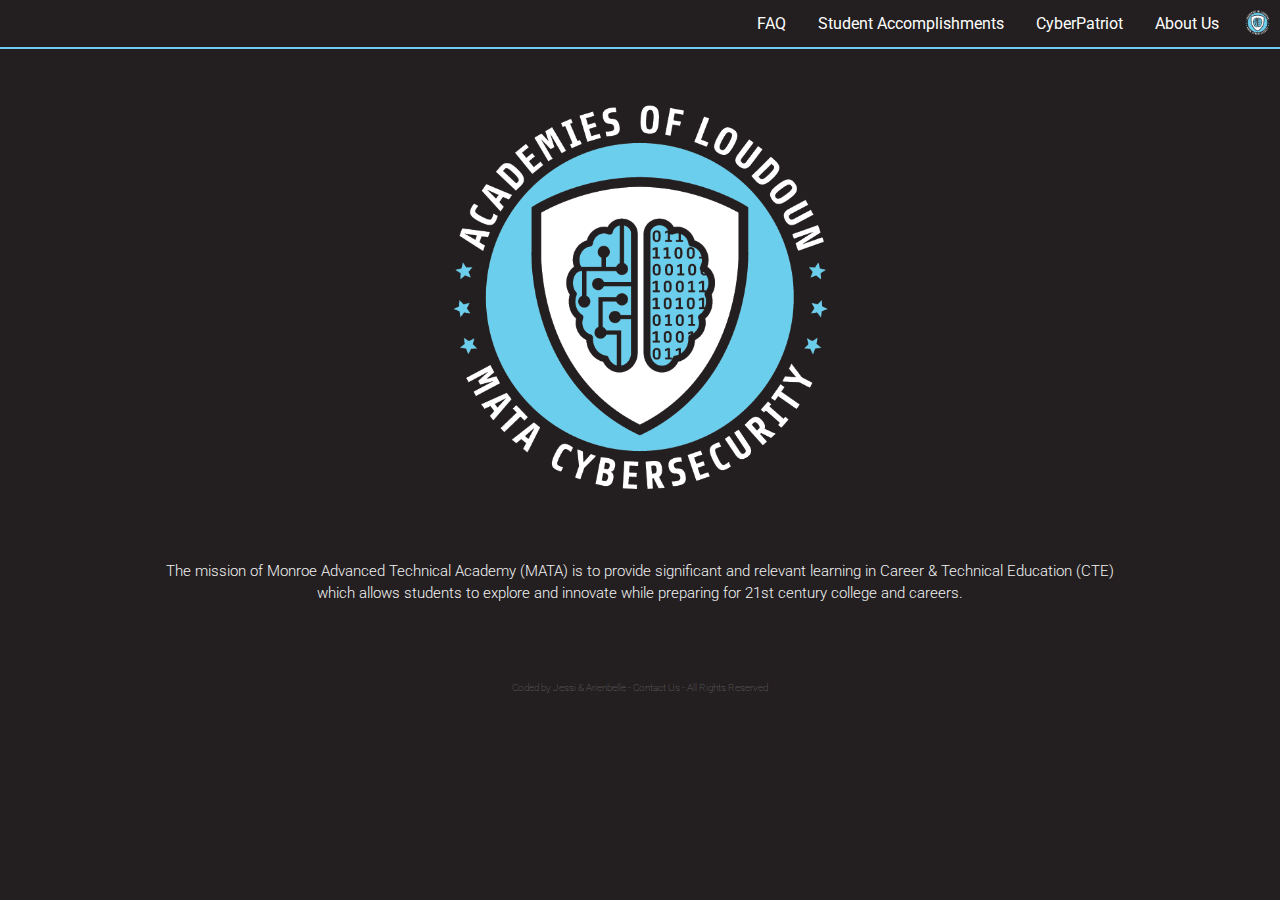
<file: index.html>
<!DOCTYPE html>
<html lang="en">

<head>

    <title>Cybersecurity Class Website</title>

    <meta charset="utf-8">
    <meta name="viewport" content="width=device-width, initial-scale=1">

    <!-- css for the rest of the page-->
    <link rel="stylesheet" type="text/css" href="stylesheets/overallstylesheet.css">
    <link rel="stylesheet" type="text/css" href="stylesheets/homestylesheet.css">
        <!-- FAVICON -->
    <link rel="shortcut icon" href="icon.ico" type="image/x-icon">

    <!-- this makes every link open to another page -->
    <base target="_blank">
</head>

<body background-color="#231F20">

    <!-- navigation bar -->
    <div class="nav">
        <ul>
            <li><a target="_self" class="active" href="index.html" style="padding: 10px 10px 8px 10px"><img id="logo" src="Icon.png"> </a></li>
            <li><a target="_self" class="active" href="aboutUs.html">About Us</a></li>
            <li><a target="_self" class="active" href="cyberPatriot.html">CyberPatriot</a></li>
            <li><a target="_self" class="active" href="acomplishments.html">Student Accomplishments</a></li>
            <li><a target="_self" class="active" href="faq.html">FAQ</a></li>
        </ul>
    </div>
    <div class="topLine">....</div>
    <!--text and pic in the middle-->
    <img src="MATACyberLogo.png" alt="MATA Cybersecurity Class Logo" class="center">
    <div class="text">
        <p>The mission of Monroe Advanced Technical Academy (MATA) is to provide significant and relevant learning in Career &amp; Technical Education (CTE)<br> which allows students to explore and innovate while preparing for 21st century college and careers.</p>
    </div>

    <!-- footer -->
    <footer id="footer">
        <p id="footer">Coded by Jessi &amp; Arienbelle - <a target="_self" href="mailto:jeremy.staples@lcps.org">Contact Us</a> - All Rights Reserved</p>
    </footer>

</body>

</html>
</file>
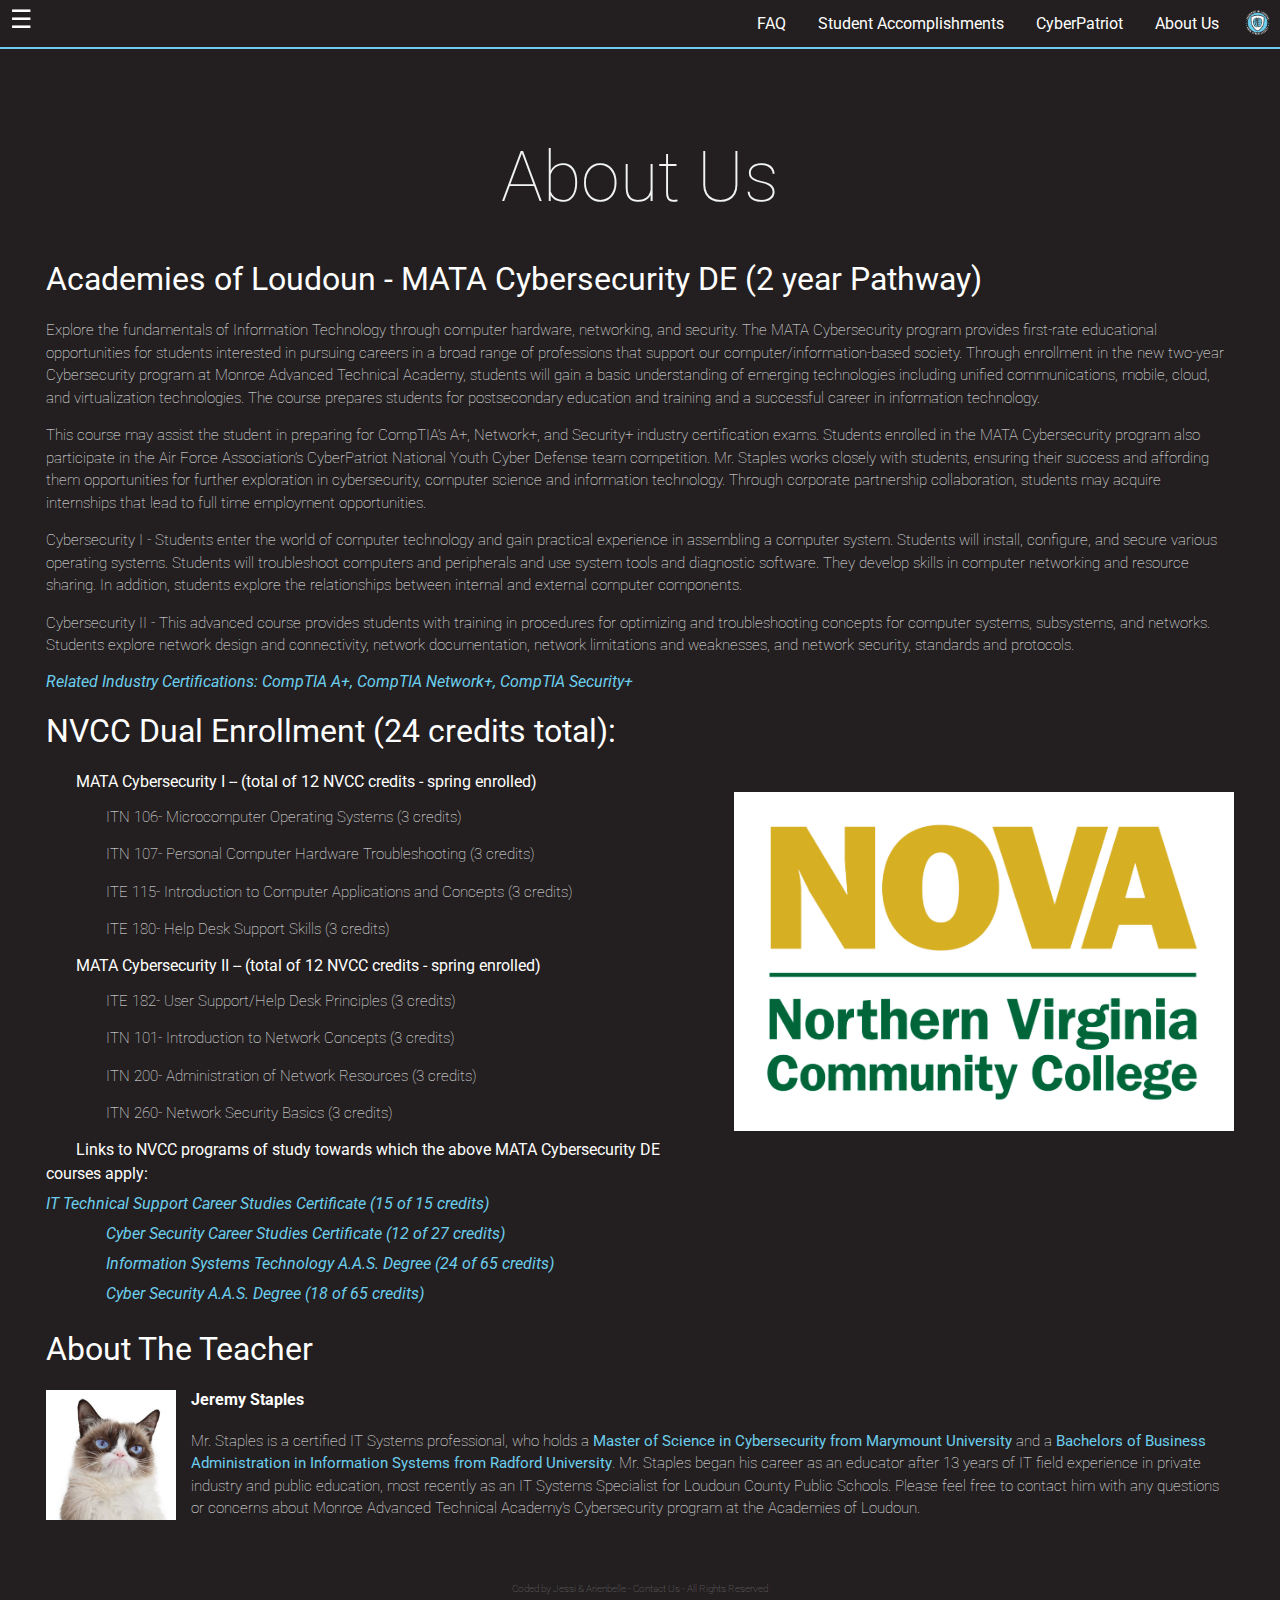
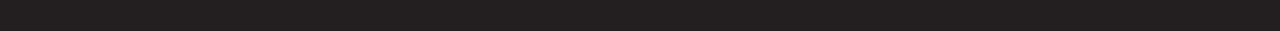
<file: aboutUs.html>
<!DOCTYPE html>
<html lang="en">

<head>

    <title>Cybersecurity Class Website</title>

    <meta charset="utf-8">
    <meta name="viewport" content="width=device-width, initial-scale=1">

    <!-- css for the rest of the page-->
    <link rel="stylesheet" type="text/css" href="stylesheets/overallstylesheet.css">
    <link rel="stylesheet" type="text/css" href="stylesheets/aboutUsstylesheet.css">
    <link rel="stylesheet" type="text/css" href="stylesheets/sidebar.css">

        <!-- FAVICON -->
    <link rel="shortcut icon" href="icon.ico" type="image/x-icon">

    <!-- this makes every link open to another page -->
    <base target="_blank">

</head>

<body background-color="#231F20">


    <!-- navigation bar -->
    <div class="nav">
        <ul>
            <li><a target="_self" class="active" href="index.html" style="padding: 10px 10px 8px 10px"><img id="logo" src="Icon.png"> </a></li>
            <li><a target="_self" class="active" href="aboutUs.html">About Us</a></li>
            <li><a target="_self" class="active" href="cyberPatriot.html">CyberPatriot</a></li>
            <li><a target="_self" class="active" href="acomplishments.html">Student Accomplishments</a></li>
            <li><a target="_self" class="active" href="faq.html">FAQ</a></li>
        </ul>
    </div>

    <!-- side bar -->
    <div id="mySidebar" class="sidebar">
        <a target="_self" href="#acl">Academies</a>
        <a target="_self" href="#nova">NOVA Credits</a>
        <a target="_self" href="#teacher">Teacher</a>

    </div>

    <div class="topLine">....</div>
    <button class="openbtn" id="button">☰</button>
    <div class="container1" id="main">


        <!-- page content -->


        <p id="title"> About Us </p>
        <h1 id="acl">Academies of Loudoun - MATA Cybersecurity DE (2 year Pathway)</h1>
        <p>
            Explore the fundamentals of Information Technology through computer hardware, networking, and security. The MATA Cybersecurity program provides first-rate educational opportunities for students interested in pursuing careers in a broad range of professions that support our computer/information-based society. Through enrollment in the new two-year Cybersecurity program at Monroe Advanced Technical Academy, students will gain a basic understanding of emerging technologies including unified communications, mobile, cloud, and virtualization technologies. The course prepares students for postsecondary education and training and a successful career in information technology.
        </p>

        <p>
            This course may assist the student in preparing for CompTIA’s A+, Network+, and Security+ industry certification exams. Students enrolled in the MATA Cybersecurity program also participate in the Air Force Association’s CyberPatriot National Youth Cyber Defense team competition. Mr. Staples works closely with students, ensuring their success and affording them opportunities for further exploration in cybersecurity, computer science and information technology. Through corporate partnership collaboration, students may acquire internships that lead to full time employment opportunities.
        </p>

        <p>
            Cybersecurity I - Students enter the world of computer technology and gain practical experience in assembling a computer system. Students will install, configure, and secure various operating systems. Students will troubleshoot computers and peripherals and use system tools and diagnostic software. They develop skills in computer networking and resource sharing. In addition, students explore the relationships between internal and external computer components.
        </p>

        <p>
            Cybersecurity II - This advanced course provides students with training in procedures for optimizing and troubleshooting concepts for computer systems, subsystems, and networks. Students explore network design and connectivity, network documentation, network limitations and weaknesses, and network security, standards and protocols.
        </p>

        <em>
            <span style="color: #6CCEED;">
                Related Industry Certifications:
            </span>
            <span>
                <a href="https://certification.comptia.org/certifications/a">
                    CompTIA A+,
                </a>
            </span>
            <span>
                <a href="https://certification.comptia.org/certifications/network">
                    CompTIA Network+,
                </a>
            </span>
            <span>
                <a href="https://certification.comptia.org/certifications/security">
                    CompTIA Security+
                </a>
            </span>
        </em>

        <h1 id="nova"> NVCC Dual Enrollment (24 credits total): </h1>
        <p><img style="float: right; padding: 20px 0 20px 20px;" src="NovaGreen.png" width="500px"></p>

        <span class="courses"> MATA Cybersecurity I -- (total of 12 NVCC credits - spring enrolled)</span>
        <p class="credits"> ITN 106- Microcomputer Operating Systems (3 credits)</p>
        <p class="credits"> ITN 107- Personal Computer Hardware Troubleshooting (3 credits)</p>
        <p class="credits"> ITE 115- Introduction to Computer Applications and Concepts (3 credits)</p>
        <p class="credits"> ITE 180- Help Desk Support Skills (3 credits)</p>

        <span class="courses">MATA Cybersecurity II -- (total of 12 NVCC credits - spring enrolled)
        </span>
        <p class="credits"> ITE 182- User Support/Help Desk Principles (3 credits)</p>
        <p class="credits"> ITN 101- Introduction to Network Concepts (3 credits)</p>
        <p class="credits"> ITN 200- Administration of Network Resources (3 credits)</p>
        <p class="credits"> ITN 260- Network Security Basics (3 credits)</p>

        <span class="courses"> Links to NVCC programs of study towards which the above MATA Cybersecurity DE courses apply:
        </span>

        <em>
            <span class="creditLinks">
                <a href="https://www.nvcc.edu/catalog/cat2018/academics/programs/advisingsheet.aspx?prog_id=2900&subprog_id=3">
                    <br>
                    IT Technical Support Career Studies Certificate (15 of 15 credits)<br>
                </a>
            </span>
            <span class="creditLinks">
                <a href="https://www.nvcc.edu/catalog/cat2018/academics/programs/programdetail.aspx?prog_id=1410&subprog_id=1&level=2">
                    Cyber Security Career Studies Certificate (12 of 27 credits)
                    <br>
                </a>
            </span>
            <span class="creditLinks">
                <a href="https://www.nvcc.edu/catalog/cat2018/academics/programs/programdetail.aspx?prog_id=2900&subprog_id=0&level=1">
                    Information Systems Technology A.A.S. Degree (24 of 65 credits)
                    <br>

                </a>
            </span>
            <span class="creditLinks">
                <a href="https://www.nvcc.edu/catalog/cat2018/academics/programs/programdetail.aspx?prog_id=1410&subprog_id=0&level=1.">
                    Cyber Security A.A.S. Degree (18 of 65 credits)
                    <br>
                </a>
            </span>
        </em>

        <h1 id="teacher"> About The Teacher</h1>
        <p><img style="padding: 0 15px 0 0; float: left;" src="grumpyCat.jpg" width="130px"></p>
        <h4> Jeremy Staples </h4>
        <p>
            Mr. Staples is a certified IT Systems professional, who holds a <span><a href="https://www.marymount.edu/Academics/School-of-Business-Administration/Graduate-Programs/Cybersecurity-(M-S-)">Master of Science in Cybersecurity from Marymount University</a></span> and a <span><a href="https://www.radford.edu/content/csat/home/itec/programs/information-science/information-systems.html">Bachelors of Business Administration in Information Systems from Radford University</a></span>. Mr. Staples began his career as an educator after 13 years of IT field experience in private industry and public education, most recently as an IT Systems Specialist for Loudoun County Public Schools. Please feel free to contact him with any questions or concerns about Monroe Advanced Technical Academy's Cybersecurity program at the Academies of Loudoun.
        </p>
    </div>

    <!-- footer -->
    <footer id="footer">
        <p id="footer">Coded by Jessi &amp; Arienbelle - <a target="_self" href="mailto:jeremy.staples@lcps.org">Contact Us</a> - All Rights Reserved</p>
    </footer>


    <script>
        document.getElementById("button").addEventListener("click", open_close);
        var menuState = 0 // close
        function open_close() {
            if (menuState === 0) {
                openNav();
            } else {
                closeNav();
            }
            console.log(menuState);
        }

        function openNav() {
            menuState = 1;
            document.getElementById("mySidebar").style.width = "250px";
            document.getElementById("main").style.marginLeft = "280px";
            document.getElementById("button").style.marginLeft = "250px";
            document.getElementById("button").innerHTML = "×";
        }

        function closeNav() {
            menuState = 0;
            document.getElementById("mySidebar").style.width = "0";
            document.getElementById("main").style.marginLeft = "30px";
            document.getElementById("button").style.marginLeft = "0";
            document.getElementById("button").innerHTML = "☰";
        }
    </script>
</body>

</html>
</file>
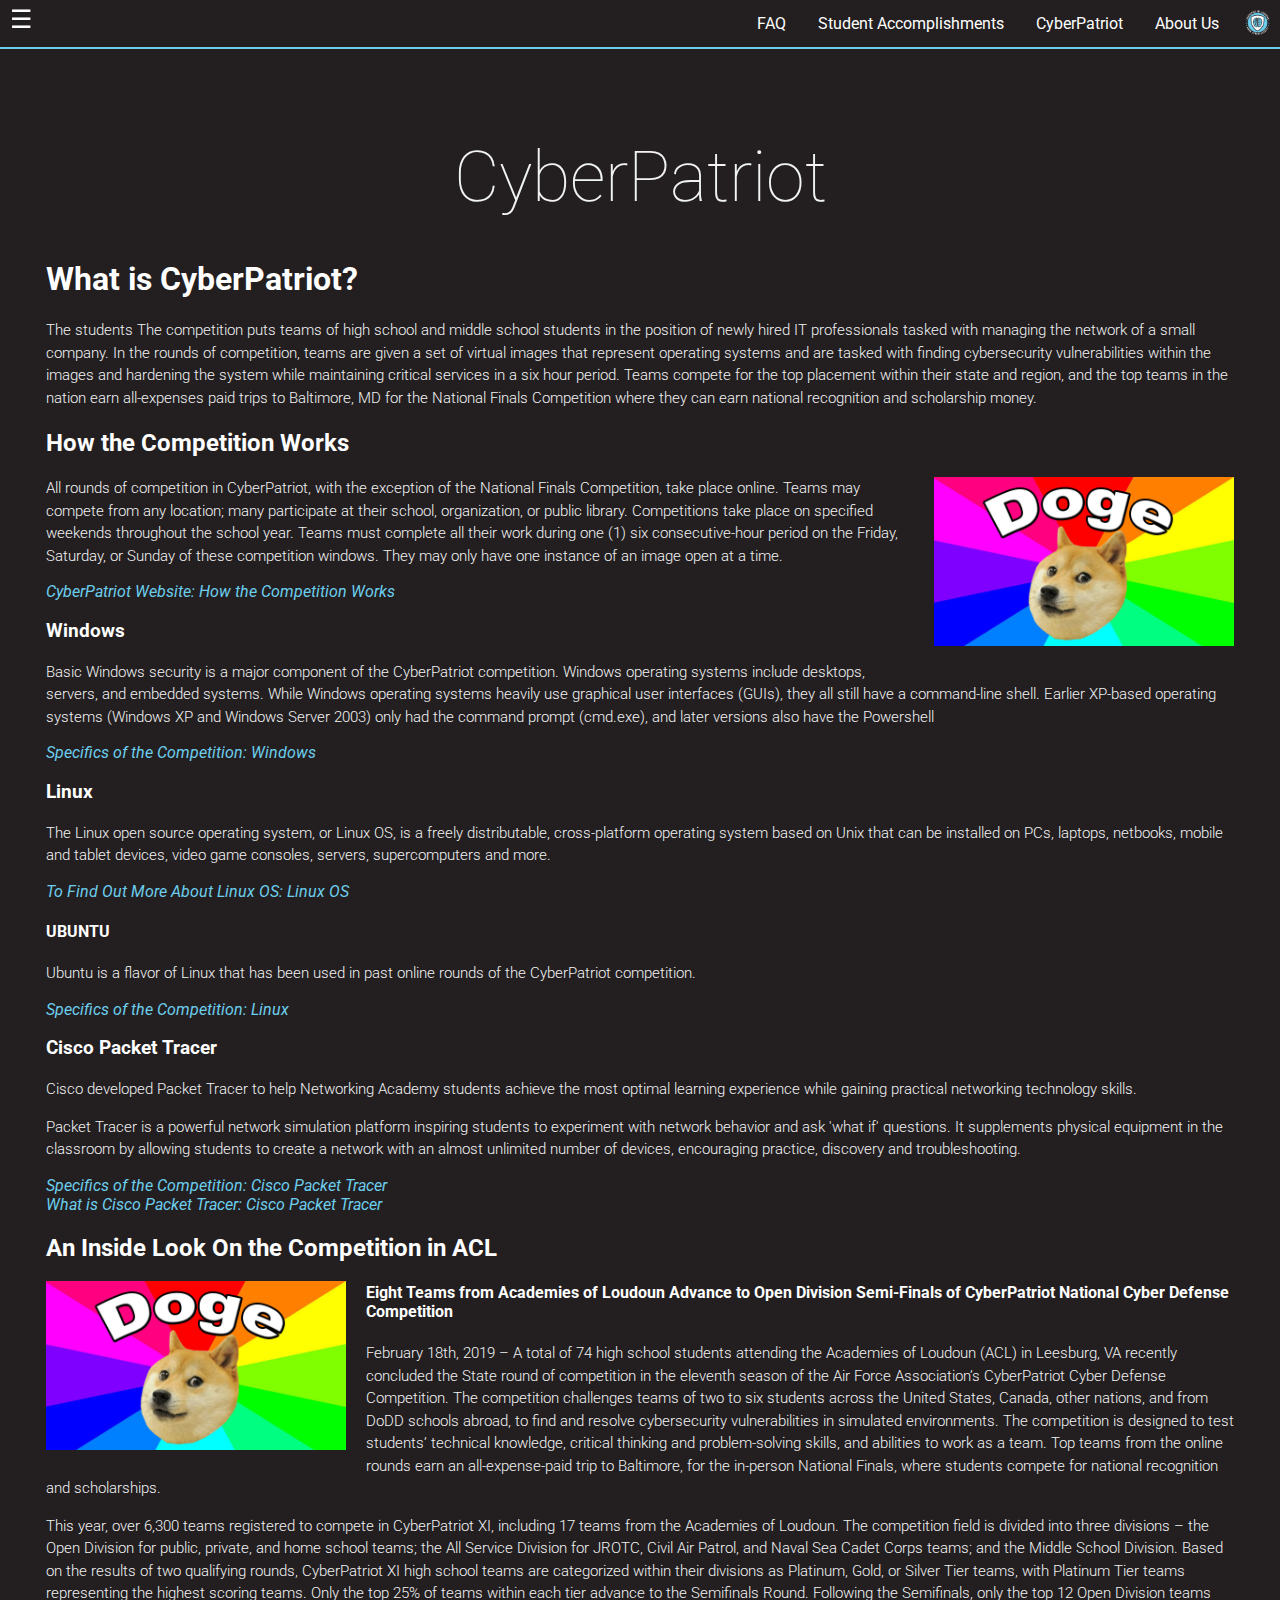
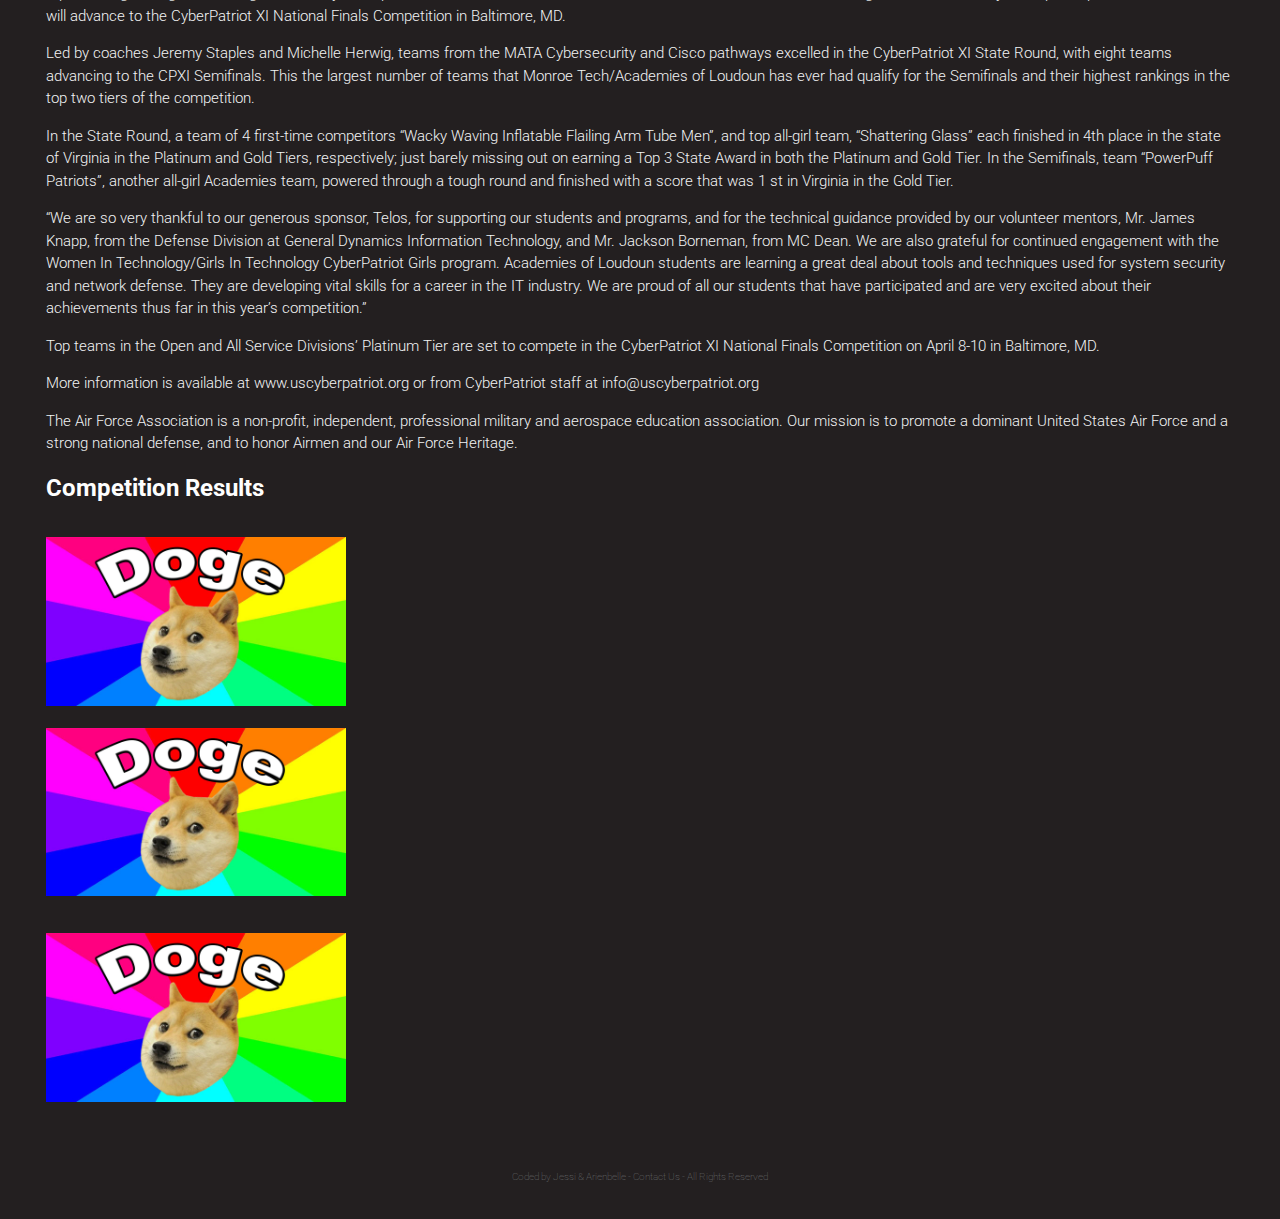
<file: CyberPatriot.html>
<!DOCTYPE html>
<html lang="en">

<head>

    <title>Cybersecurity Class Website</title>

    <meta charset="utf-8">
    <meta name="viewport" content="width=device-width, initial-scale=1">

    <!-- css for the rest of the page-->
    <link rel="stylesheet" type="text/css" href="stylesheets/overallstylesheet.css">
    <link rel="stylesheet" type="text/css" href="stylesheets/cyberpatriotstylesheet.css">
    <link rel="stylesheet" type="text/css" href="stylesheets/sidebar.css">

    <!-- FAVICON -->
    <link rel="shortcut icon" href="icon.ico" type="image/x-icon">

    <!-- this makes every link open to another page -->
    <base target="_blank">
</head>

<body background-color="#231F20">


    <!-- navigation bar -->
    <div class="nav">
        <ul>
            <li><a target="_self" class="active" href="index.html" style="padding: 10px 10px 8px 10px"><img id="logo" src="Icon.png"> </a></li>
            <li><a target="_self" class="active" href="aboutUs.html">About Us</a></li>
            <li><a target="_self" class="active" href="cyberPatriot.html">CyberPatriot</a></li>
            <li><a target="_self" class="active" href="acomplishments.html">Student Accomplishments</a></li>
            <li><a target="_self" class="active" href="faq.html">FAQ</a></li>
        </ul>
    </div>

    <!-- side bar -->
    <div id="mySidebar" class="sidebar">
        <a target="_self" href="#What is CyberPatriot">What is CyberPatriot?</a>
        <a target="_self" href="#How the Competition Works">How the Competition Works</a>
        <a target="_self" href="#The Competition in ACL">The Competition in ACL</a>
        <a target="_self" href="#Competition Results">Competition Results</a>
    </div>

    <div class="topLine">....</div>
    <!-- Page Content -->
    <button class="openbtn" id="button">☰</button>
    <div class="container1" id="main">
        <p id="title"> CyberPatriot </p>

        <h1 id="What is CyberPatriot"> What is CyberPatriot?</h1>

        <p>The students The competition puts teams of high school and middle school students in the position of newly hired IT professionals tasked with managing the network of a small company. In the rounds of competition, teams are given a set of virtual images that represent operating systems and are tasked with finding cybersecurity vulnerabilities within the images and hardening the system while maintaining critical services in a six hour period. Teams compete for the top placement within their state and region, and the top teams in the nation earn all-expenses paid trips to Baltimore, MD for the National Finals Competition where they can earn national recognition and scholarship money.

        </p>
        <h2 id="How the Competition Works"> How the Competition Works</h2>
        <p><img style="padding: 0 0 15px 15px ; float: right;" src="doge.jpg" width="300px"></p>
        <p>
            All rounds of competition in CyberPatriot, with the exception of the National Finals Competition, take place online. Teams may compete from any location; many participate at their school, organization, or public library. Competitions take place on specified weekends throughout the school year. Teams must complete all their work during one (1) six consecutive-hour period on the Friday, Saturday, or Sunday of these competition windows. They may only have one instance of an image open at a time.
        </p>
        <em>
            <span style="color: #6CCEED;">
                CyberPatriot Website:
            </span>
            <span>
                <a href=https://www.uscyberpatriot.org/competition/Competition-Overview/how-the-competition-works> How the Competition Works </a> </span> </em> <h3>Windows</h3>
                    <p>Basic Windows security is a major component of the CyberPatriot competition. Windows operating systems include desktops, servers, and embedded systems. While Windows operating systems heavily use graphical user interfaces (GUIs), they all still have a command-line shell. Earlier XP-based operating systems (Windows XP and Windows Server 2003) only had the command prompt (cmd.exe), and later versions also have the Powershell</p>
                    <em>
                        <span style="color: #6CCEED;">
                            Specifics of the Competition:
                        </span>
                        <span>
                            <a href=https://www.uscyberpatriot.org/competition/training-materials/windows> Windows </a> </span> </em> <h3>Linux</h3>
                                <p> The Linux open source operating system, or Linux OS, is a freely distributable, cross-platform operating system based on Unix that can be installed on PCs, laptops, netbooks, mobile and tablet devices, video game consoles, servers, supercomputers and more. </p>
                                <em>
                                    <span style="color: #6CCEED;">
                                        To Find Out More About Linux OS:
                                    </span>
                                    <span>
                                        <a href=https://www.webopedia.com/TERM/L/linux_os.html> Linux OS </a> </span> </em> <h4>UBUNTU</h4>
                                            <p>
                                                Ubuntu is a flavor of Linux that has been used in past online rounds of the CyberPatriot competition. </p>
                                            <em>
                                                <span style="color: #6CCEED;">
                                                    Specifics of the Competition:
                                                </span>
                                                <span>
                                                    <a href=https://www.uscyberpatriot.org/competition/training-materials/linux> Linux </a> </span> </em> <h3>Cisco Packet Tracer</h3>
                                                        <p>Cisco developed Packet Tracer to help Networking Academy students achieve the most optimal learning experience while gaining practical networking technology skills.</p>

                                                        <p>Packet Tracer is a powerful network simulation platform inspiring students to experiment with network behavior and ask 'what if' questions. It supplements physical equipment in the classroom by allowing students to create a network with an almost unlimited number of devices, encouraging practice, discovery and troubleshooting.</p>

                                                        <em>
                                                            <span style="color: #6CCEED;">
                                                                Specifics of the Competition:
                                                            </span>
                                                            <span>
                                                                <a href=https://www.uscyberpatriot.org/competition/training-materials/cisco> Cisco Packet Tracer </a> </span> </em> <em>
                                                                    <span style="color: #6CCEED;"></br>
                                                                        What is Cisco Packet Tracer:
                                                                    </span>
                                                                    <span>
                                                                        <a href=https://www.netacad.com/courses/packet-tracer> Cisco Packet Tracer </a> </span> </em> <h2 id="The Competition in ACL"> An Inside Look On the Competition in ACL</h2>
                                                                            <p><img style="padding: 0 20px 20px 0; float: left;" src="doge.jpg" width="300px"></p>
                                                                            <h4>Eight Teams from Academies of Loudoun Advance to Open Division Semi-Finals of CyberPatriot National Cyber
                                                                                Defense Competition</h4>
                                                                            <p>February 18th, 2019 – A total of 74 high school students attending the Academies of Loudoun (ACL) in Leesburg,
                                                                                VA recently concluded the State round of competition in the eleventh season of the Air Force Association’s
                                                                                CyberPatriot Cyber Defense Competition. The competition challenges teams of two to six students across the
                                                                                United States, Canada, other nations, and from DoDD schools abroad, to find and resolve cybersecurity
                                                                                vulnerabilities in simulated environments. The competition is designed to test students’ technical knowledge,
                                                                                critical thinking and problem-solving skills, and abilities to work as a team. Top teams from the online rounds
                                                                                earn an all-expense-paid trip to Baltimore, for the in-person National Finals, where students compete for
                                                                                national recognition and scholarships.</p>
                                                                            <p>This year, over 6,300 teams registered to compete in CyberPatriot XI, including 17 teams from the Academies of
                                                                                Loudoun. The competition field is divided into three divisions – the Open Division for public, private, and home
                                                                                school teams; the All Service Division for JROTC, Civil Air Patrol, and Naval Sea Cadet Corps teams; and the
                                                                                Middle School Division. Based on the results of two qualifying rounds, CyberPatriot XI high school teams are
                                                                                categorized within their divisions as Platinum, Gold, or Silver Tier teams, with Platinum Tier teams representing
                                                                                the highest scoring teams. Only the top 25% of teams within each tier advance to the Semifinals Round.
                                                                                Following the Semifinals, only the top 12 Open Division teams will advance to the CyberPatriot XI National Finals
                                                                                Competition in Baltimore, MD.</p>
                                                                            <p>Led by coaches Jeremy Staples and Michelle Herwig, teams from the MATA Cybersecurity and Cisco pathways
                                                                                excelled in the CyberPatriot XI State Round, with eight teams advancing to the CPXI Semifinals. This the largest
                                                                                number of teams that Monroe Tech/Academies of Loudoun has ever had qualify for the Semifinals and their
                                                                                highest rankings in the top two tiers of the competition.</p>
                                                                            <p>In the State Round, a team of 4 first-time competitors “Wacky Waving Inflatable Flailing Arm Tube Men”, and
                                                                                top all-girl team, “Shattering Glass” each finished in 4th place in the state of Virginia in the Platinum and Gold
                                                                                Tiers, respectively; just barely missing out on earning a Top 3 State Award in both the Platinum and Gold Tier. In
                                                                                the Semifinals, team “PowerPuff Patriots”, another all-girl Academies team, powered through a tough round and
                                                                                finished with a score that was 1 st in Virginia in the Gold Tier.</p>
                                                                            <p>“We are so very thankful to our generous sponsor, Telos, for supporting our students and programs, and for the
                                                                                technical guidance provided by our volunteer mentors, Mr. James Knapp, from the Defense Division at General
                                                                                Dynamics Information Technology, and Mr. Jackson Borneman, from MC Dean. We are also grateful for
                                                                                continued engagement with the Women In Technology/Girls In Technology CyberPatriot Girls program.
                                                                                Academies of Loudoun students are learning a great deal about tools and techniques used for system security
                                                                                and network defense. They are developing vital skills for a career in the IT industry. We are proud of all our
                                                                                students that have participated and are very excited about their achievements thus far in this year’s
                                                                                competition.”</p>
                                                                            <p>Top teams in the Open and All Service Divisions’ Platinum Tier are set to compete in the CyberPatriot XI National
                                                                                Finals Competition on April 8-10 in Baltimore, MD.</p>
                                                                            <p>More information is available at www.uscyberpatriot.org or from CyberPatriot staff at info@uscyberpatriot.org</p>

                                                                            <p>The Air Force Association is a non-profit, independent, professional military and aerospace education
                                                                                association. Our mission is to promote a dominant United States Air Force and a strong national defense, and to
                                                                                honor Airmen and our Air Force Heritage.</p>

                                                                            <h2 id="Competition Results"> Competition Results </h2>
                                                                            <p><img style="padding: 15px 0 0 0; float: center;" src="doge.jpg" width="300px"></p>
                                                                            <p><img style="padding: 0 0 15px 0; float: center;" src="doge.jpg" width="300px"></p>
                                                                            <p><img style="padding-right: 0 15px 0 0; float: center;" src="doge.jpg" width="300px"></p>




    </div>
    <!-- footer -->
    <footer id="footer">
        <p id="footer">Coded by Jessi &amp; Arienbelle - <a target="_self" href="mailto:jeremy.staples@lcps.org">Contact Us</a> - All Rights Reserved</p>
    </footer>


    <script>
        document.getElementById("button").addEventListener("click", open_close);
        var menuState = 0 // close
        function open_close() {
            if (menuState === 0) {
                openNav();
            } else {
                closeNav();
            }
            console.log(menuState);
        }

        function openNav() {
            menuState = 1;
            document.getElementById("mySidebar").style.width = "250px";
            document.getElementById("main").style.marginLeft = "280px";
            document.getElementById("button").style.marginLeft = "250px";
            document.getElementById("button").innerHTML = "×";
        }

        function closeNav() {
            menuState = 0;
            document.getElementById("mySidebar").style.width = "0";
            document.getElementById("main").style.marginLeft = "30px";
            document.getElementById("button").style.marginLeft = "0";
            document.getElementById("button").innerHTML = "☰";
        }
    </script>
</body>

</html>
</file>
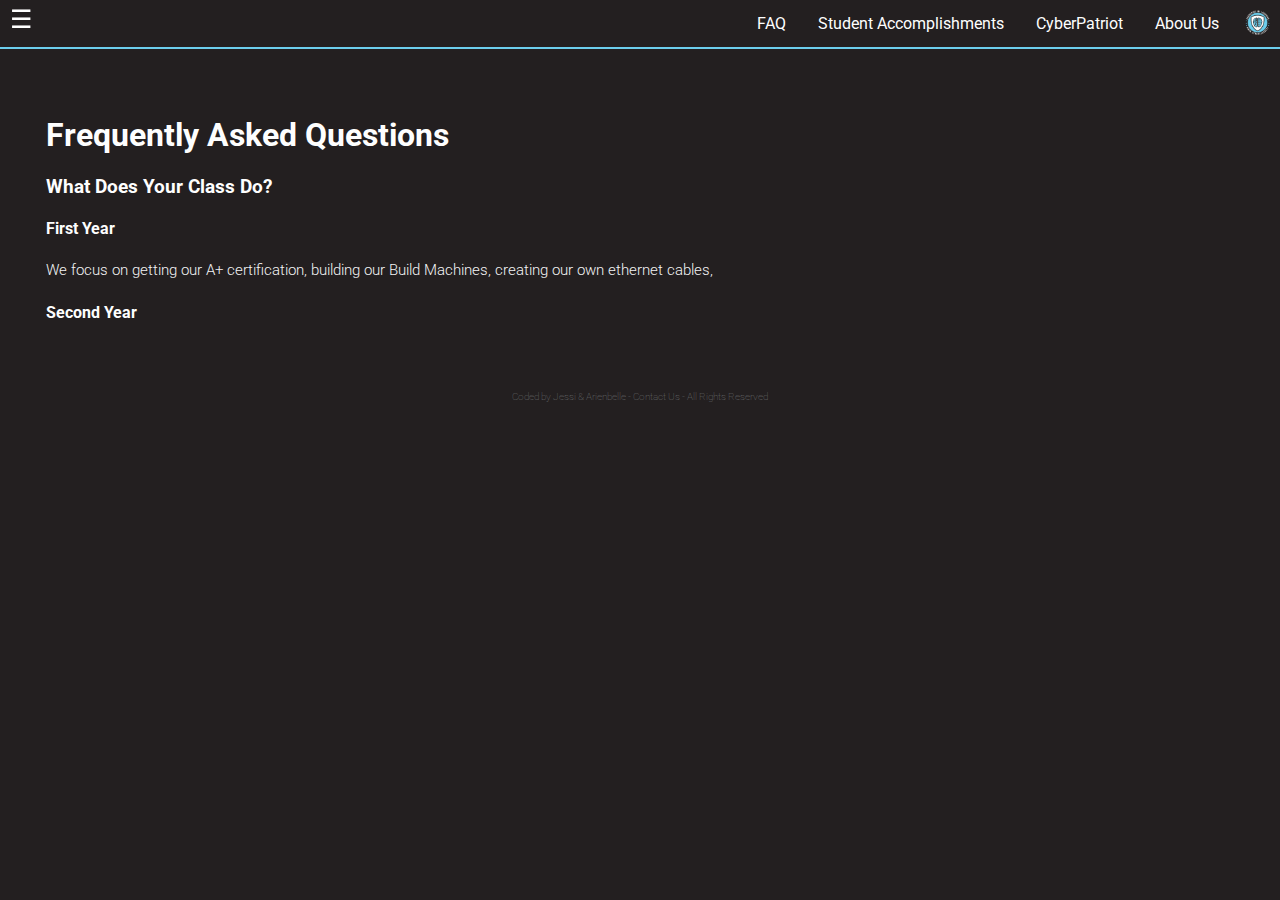
<file: faq.html>
<!DOCTYPE html>
<html lang="en">

<head>

    <title>Cybersecurity Class Website</title>

    <meta charset="utf-8">
    <meta name="viewport" content="width=device-width, initial-scale=1">

    <!-- css for the rest of the page-->
    <link rel="stylesheet" type="text/css" href="stylesheets/overallstylesheet.css">
    <link rel="stylesheet" type="text/css" href="stylesheets/faqstylesheet.css">
    <link rel="stylesheet" type="text/css" href="stylesheets/sidebar.css">

    <!-- FAVICON -->
    <link rel="shortcut icon" href="icon.ico" type="image/x-icon">

    <!-- this makes every link open to another page -->
    <base target="_blank">

</head>

<body background-color="#231F20">


    <!-- navigation bar -->
    <div class="nav">
        <ul>
            <li><a target="_self" class="active" href="index.html" style="padding: 10px 10px 8px 10px"><img id="logo" src="Icon.png"> </a></li>
            <li><a target="_self" class="active" href="aboutUs.html">About Us</a></li>
            <li><a target="_self" class="active" href="cyberPatriot.html">CyberPatriot</a></li>
            <li><a target="_self" class="active" href="acomplishments.html">Student Accomplishments</a></li>
            <li><a target="_self" class="active" href="faq.html">FAQ</a></li>
        </ul>
    </div>

    <!-- side bar -->
    <div id="mySidebar" class="sidebar">
        <a target="_self" href="#">About</a>
        <a target="_self" href="#">Services</a>
        <a target="_self" href="#">Clients</a>
        <a target="_self" href="#">Contact</a>
    </div>

    <div class="topLine">....</div>
    <!-- Page Content -->
    <button class="openbtn" id="button">☰</button>
    <div class="container1" id="main">
        <h1> Frequently Asked Questions</h1>
        <h3>What Does Your Class Do?</h3>
        <p>
            <h4>First Year</h4>
            <p> We focus on getting our A+ certification, building our Build Machines, creating our own ethernet cables, </p>
            <h4>Second Year</h4>
        </p>
    </div>

    <!-- footer -->
    <footer id="footer">
        <p id="footer">Coded by Jessi &amp; Arienbelle - <a target="_self" href="mailto:jeremy.staples@lcps.org">Contact Us</a> - All Rights Reserved</p>
    </footer>

    <script>
        document.getElementById("button").addEventListener("click", open_close);
        var menuState = 0 // close
        function open_close() {
            if (menuState === 0) {
                openNav();
            } else {
                closeNav();
            }
            console.log(menuState);
        }

        function openNav() {
            menuState = 1;
            document.getElementById("mySidebar").style.width = "250px";
            document.getElementById("main").style.marginLeft = "280px";
            document.getElementById("button").style.marginLeft = "250px";
            document.getElementById("button").innerHTML = "×";
        }

        function closeNav() {
            menuState = 0;
            document.getElementById("mySidebar").style.width = "0";
            document.getElementById("main").style.marginLeft = "30px";
            document.getElementById("button").style.marginLeft = "0";
            document.getElementById("button").innerHTML = "☰";
        }
    </script>

</body>

</html>
</file>
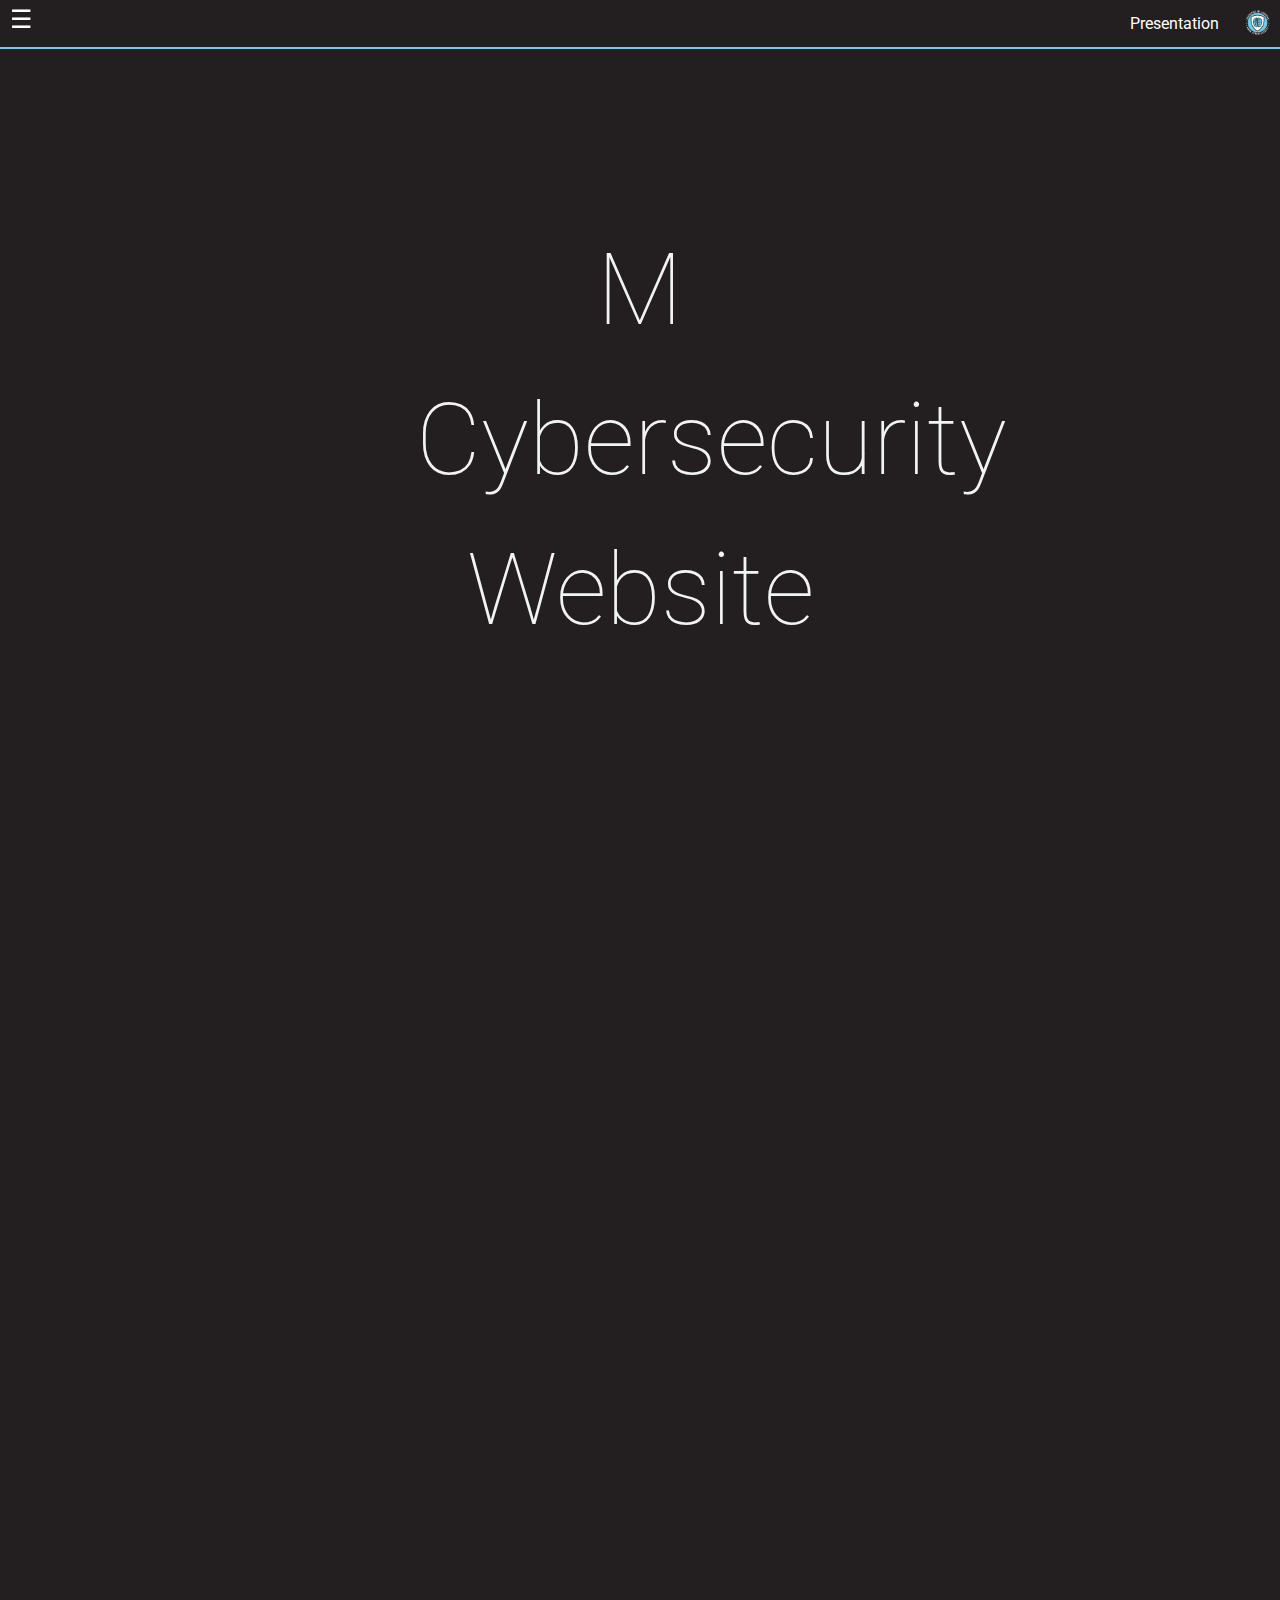
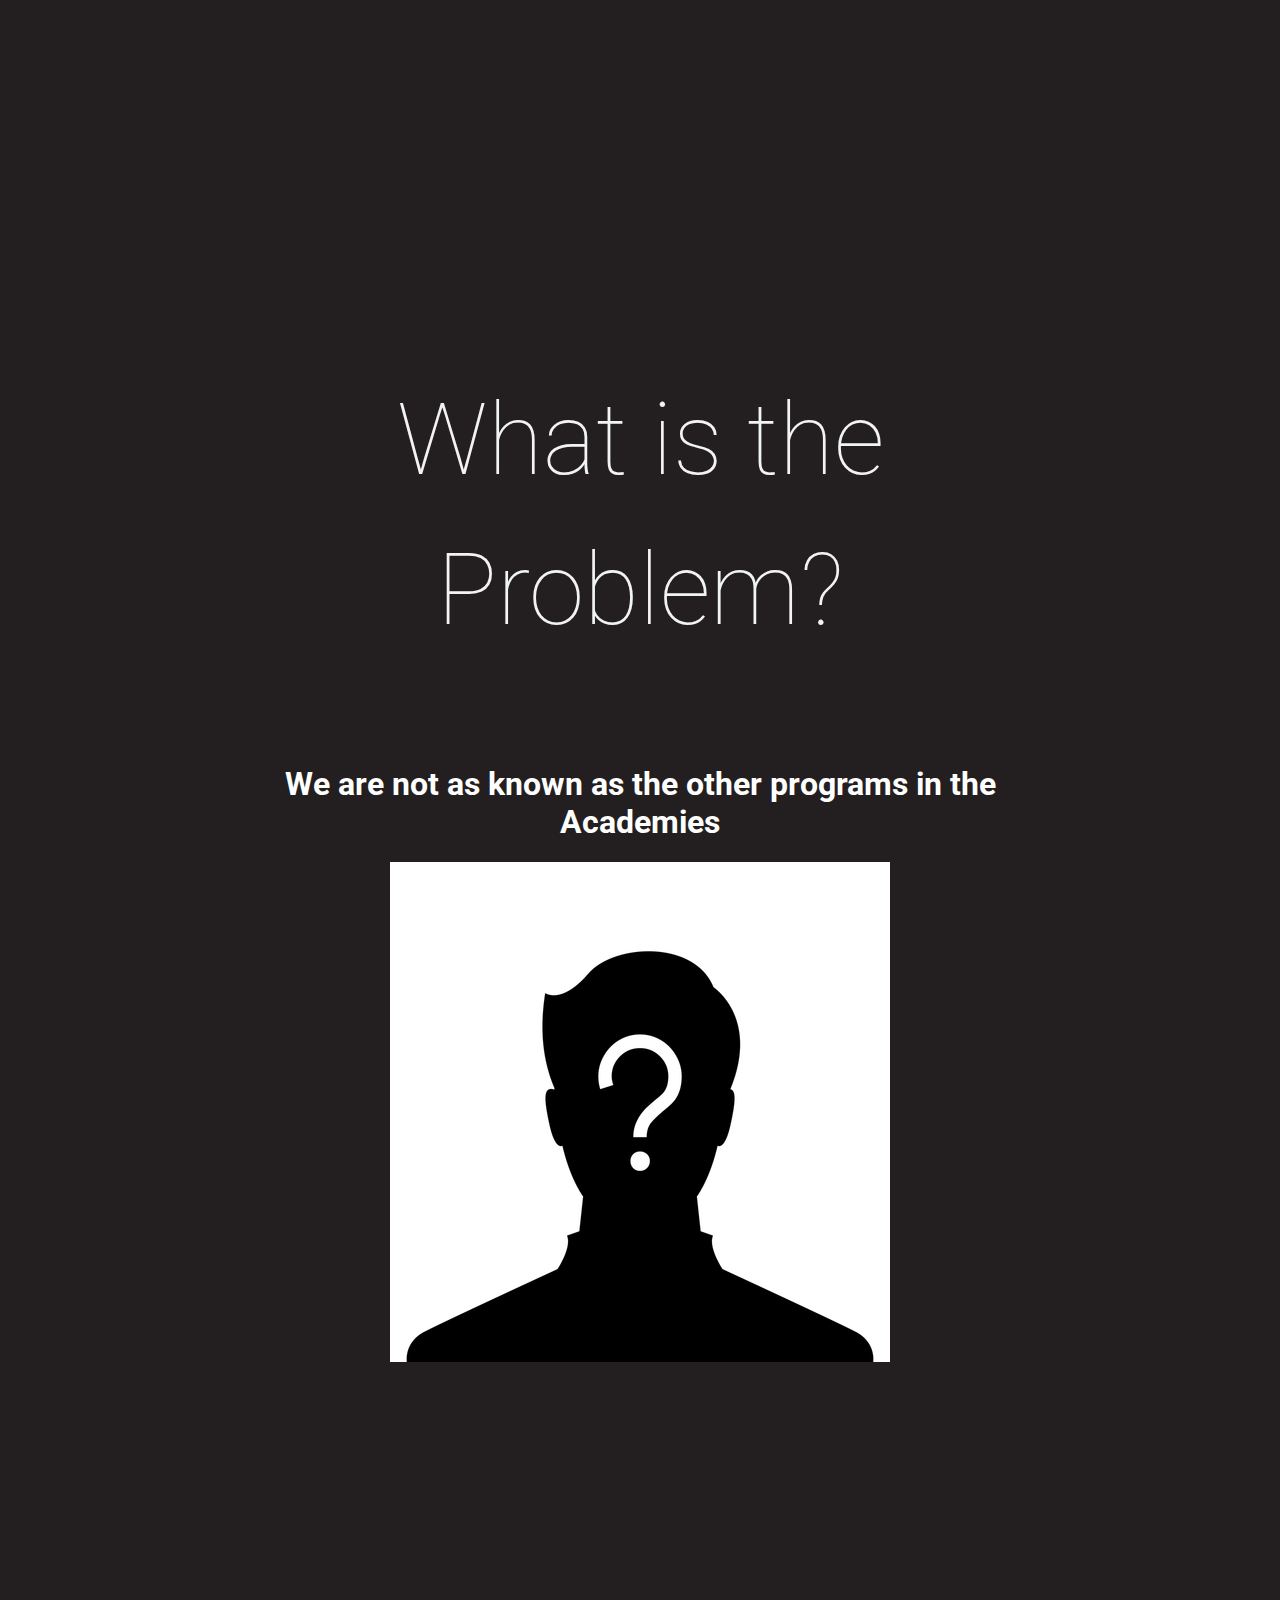
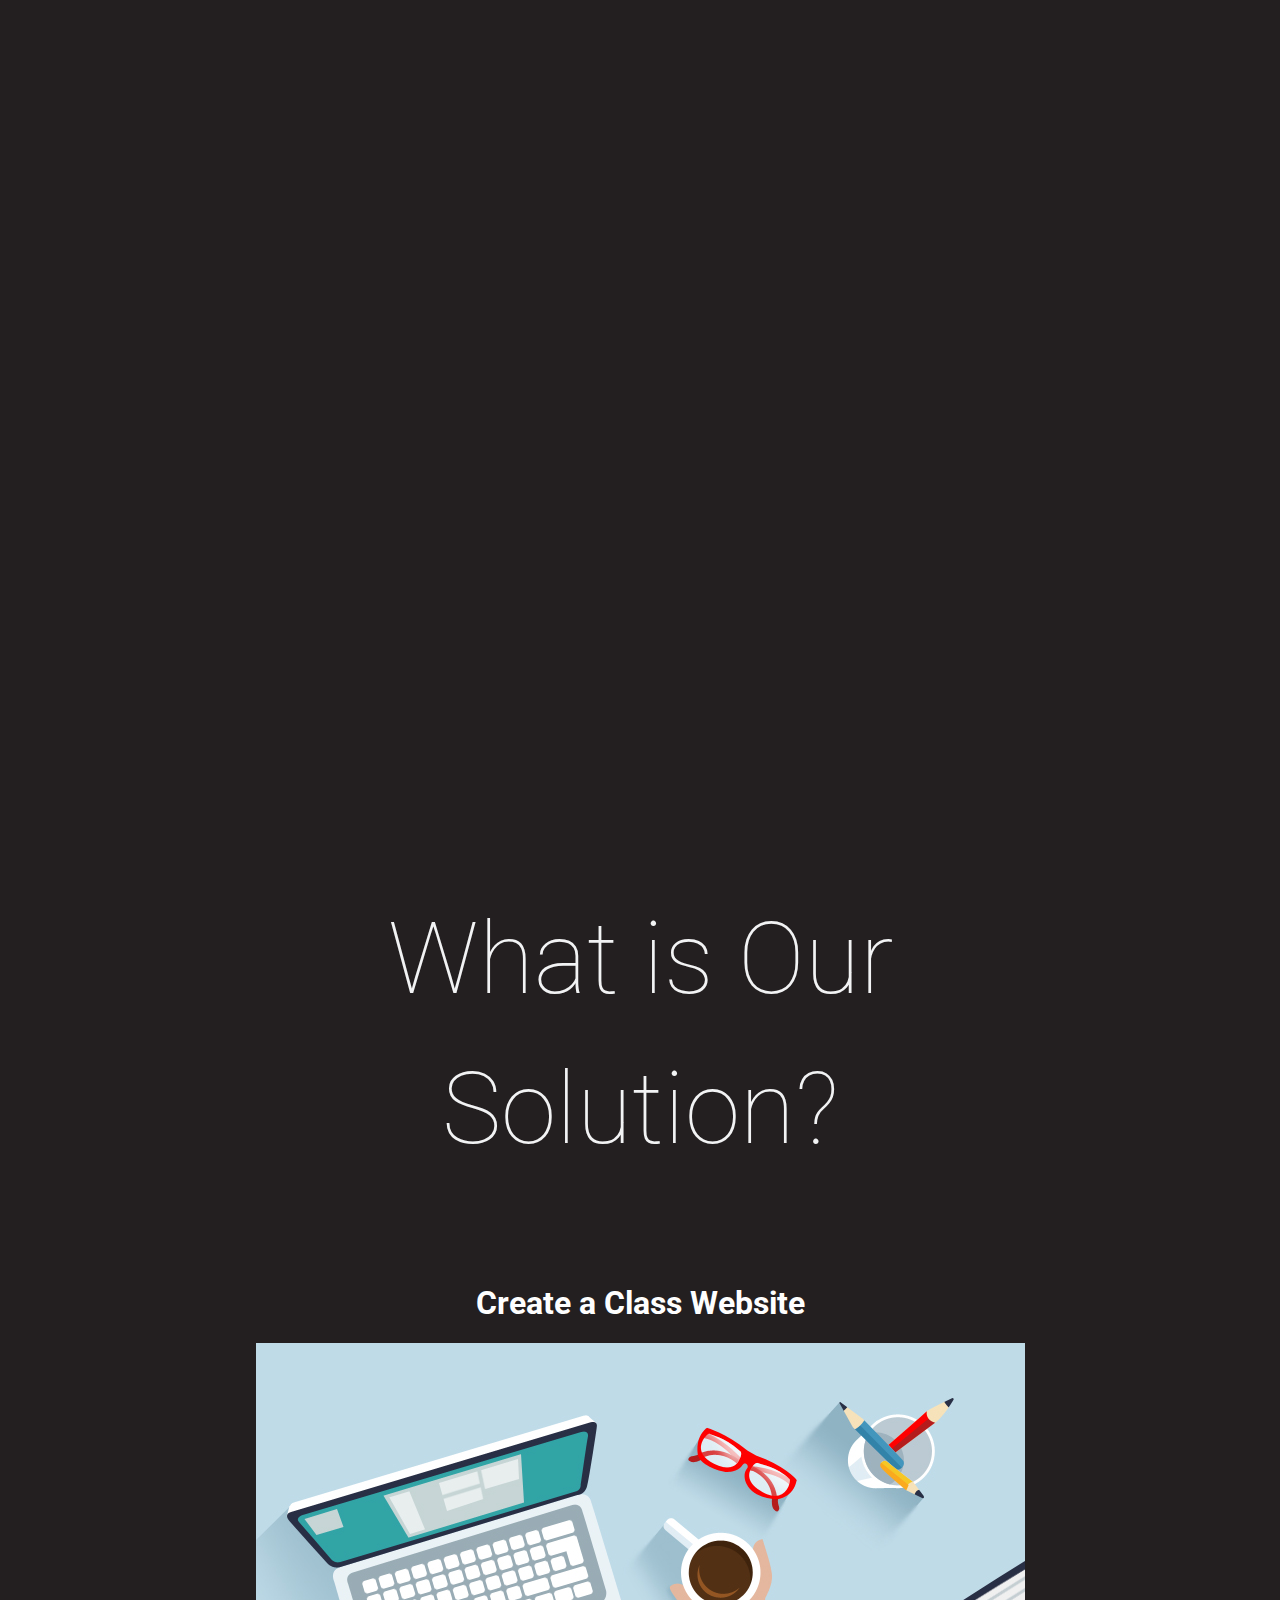
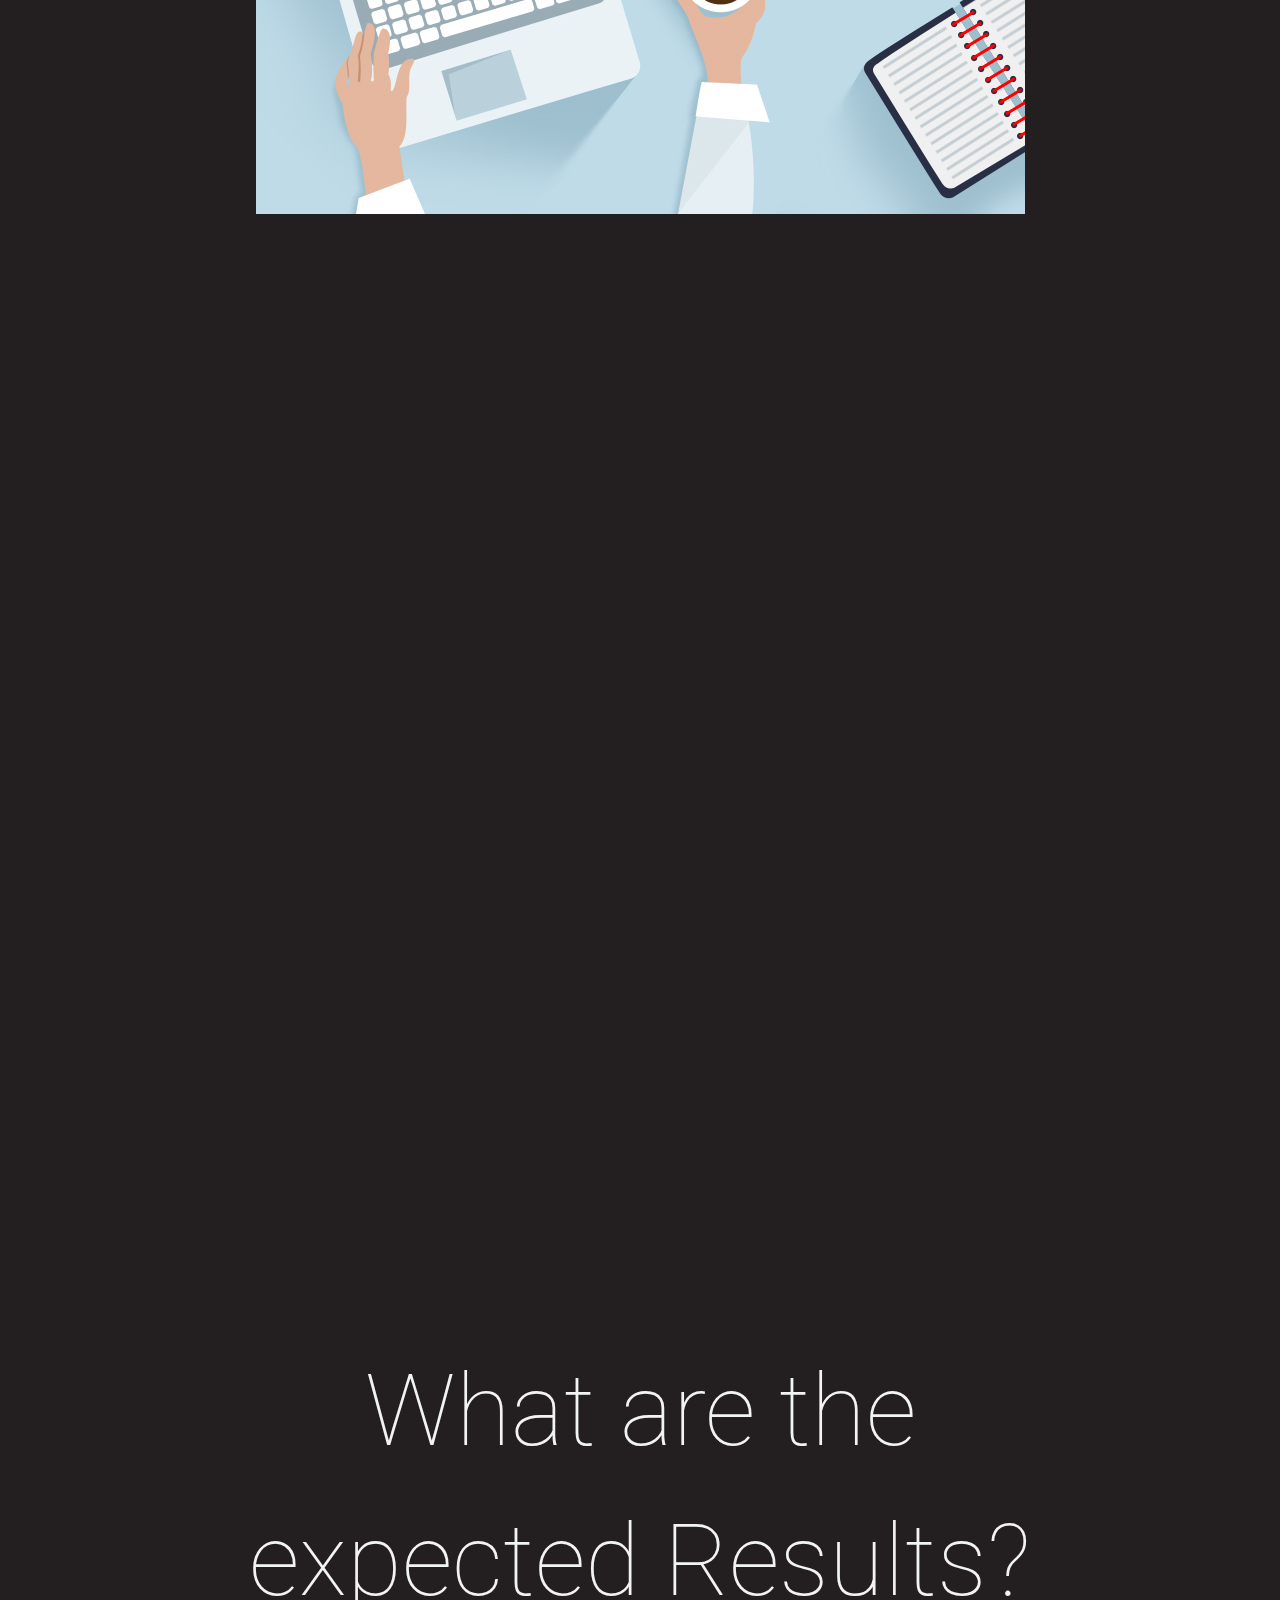
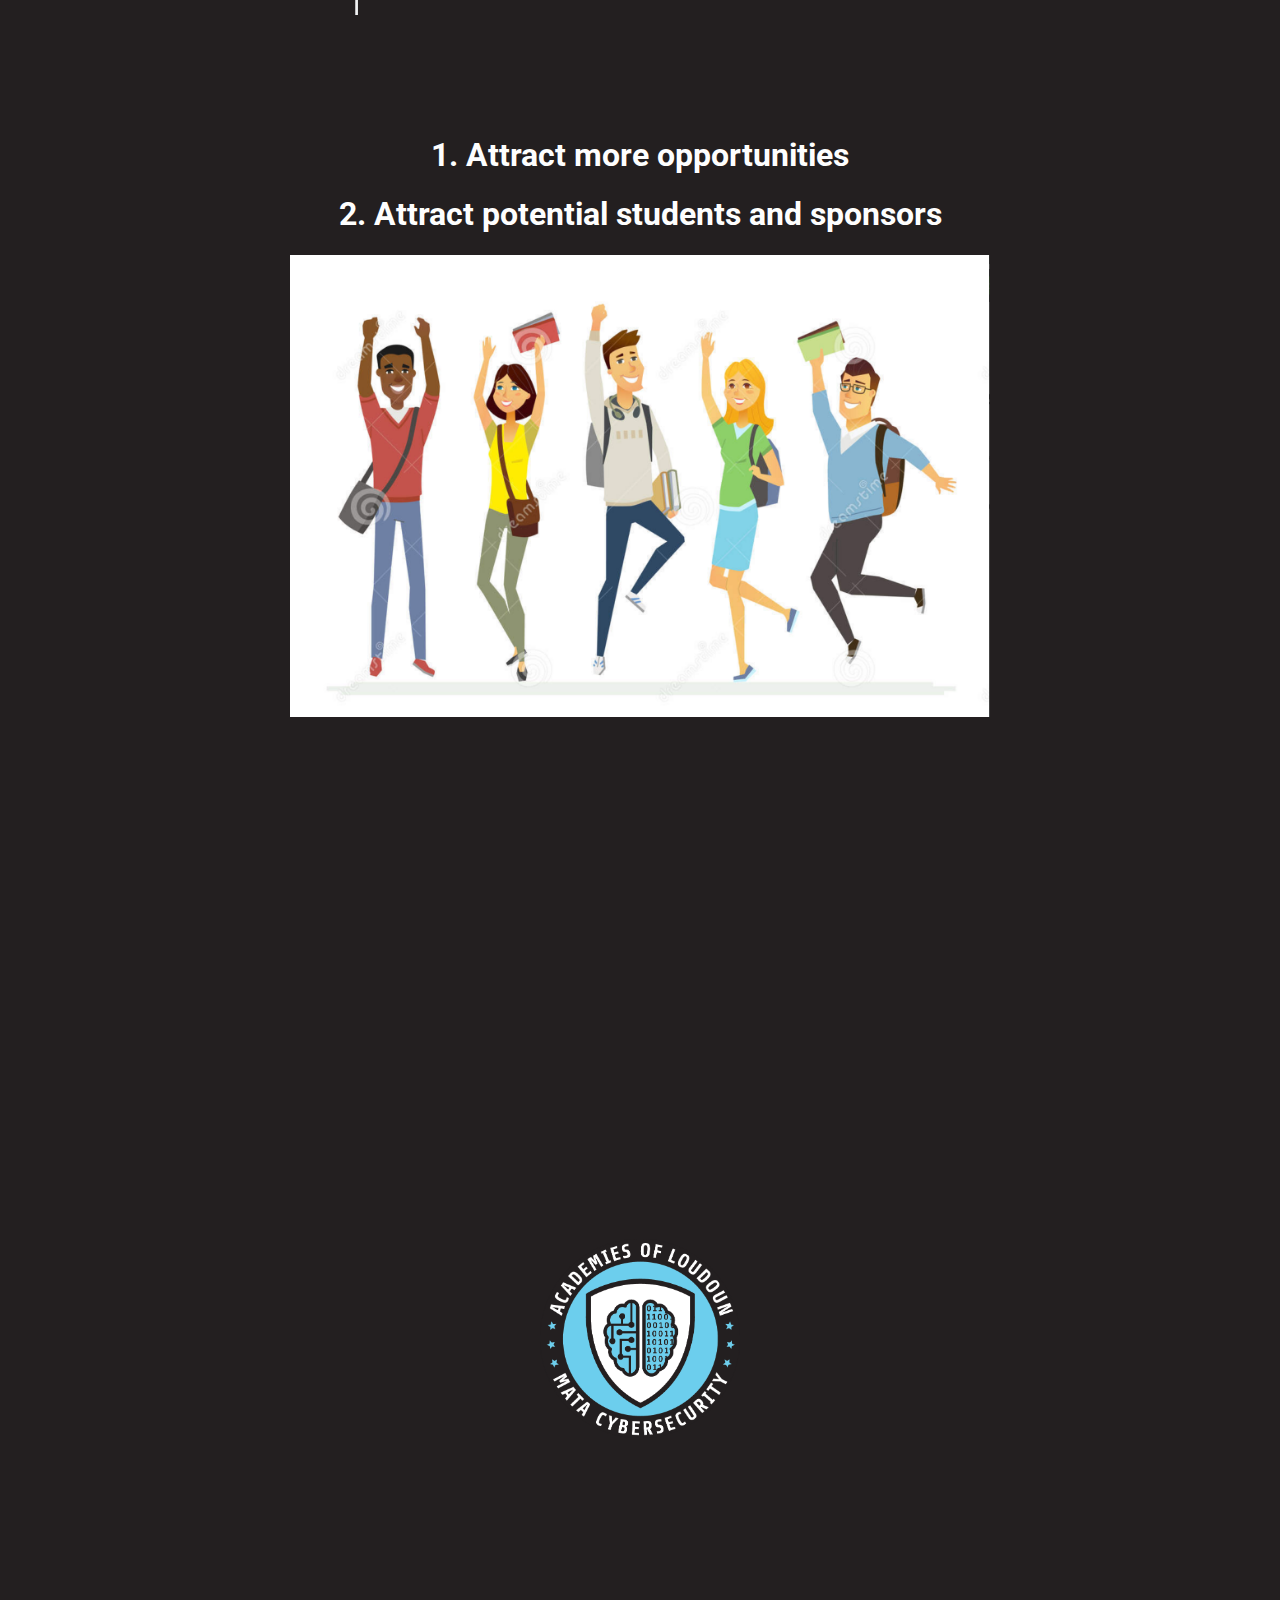
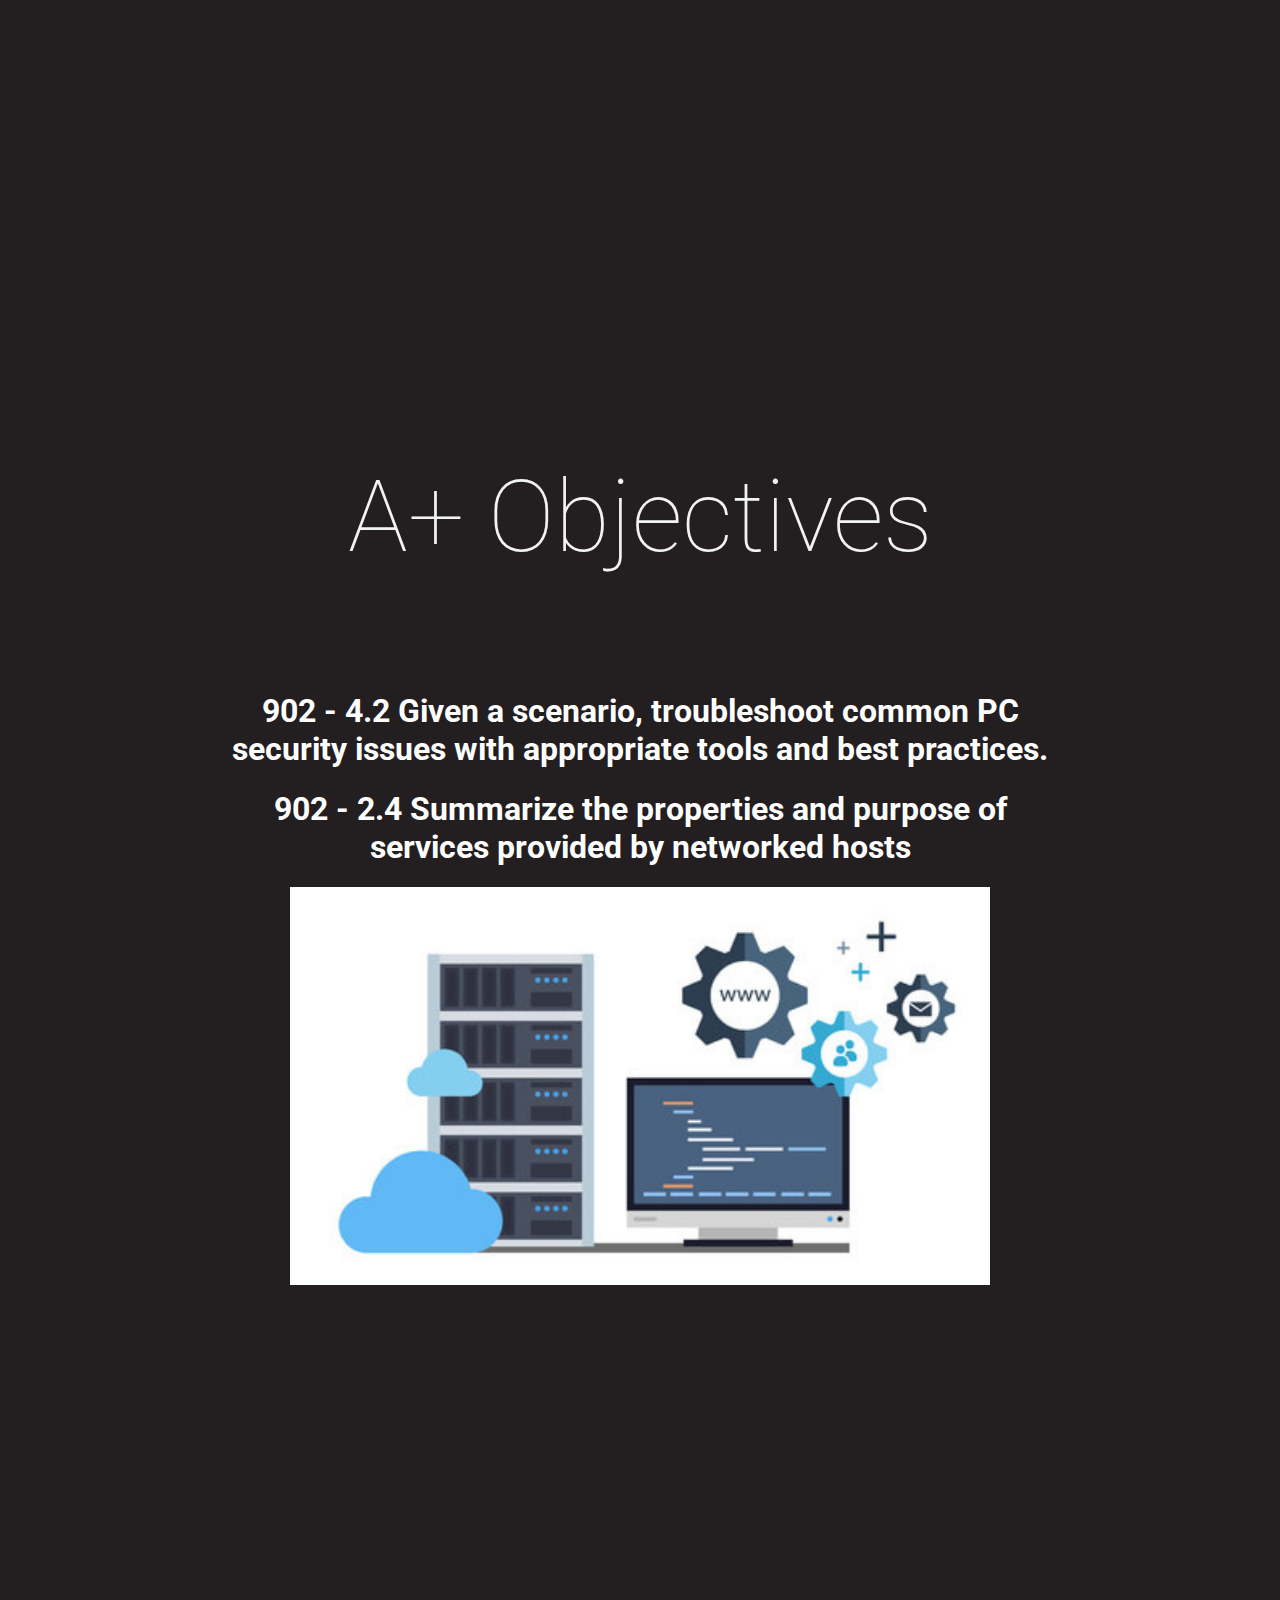
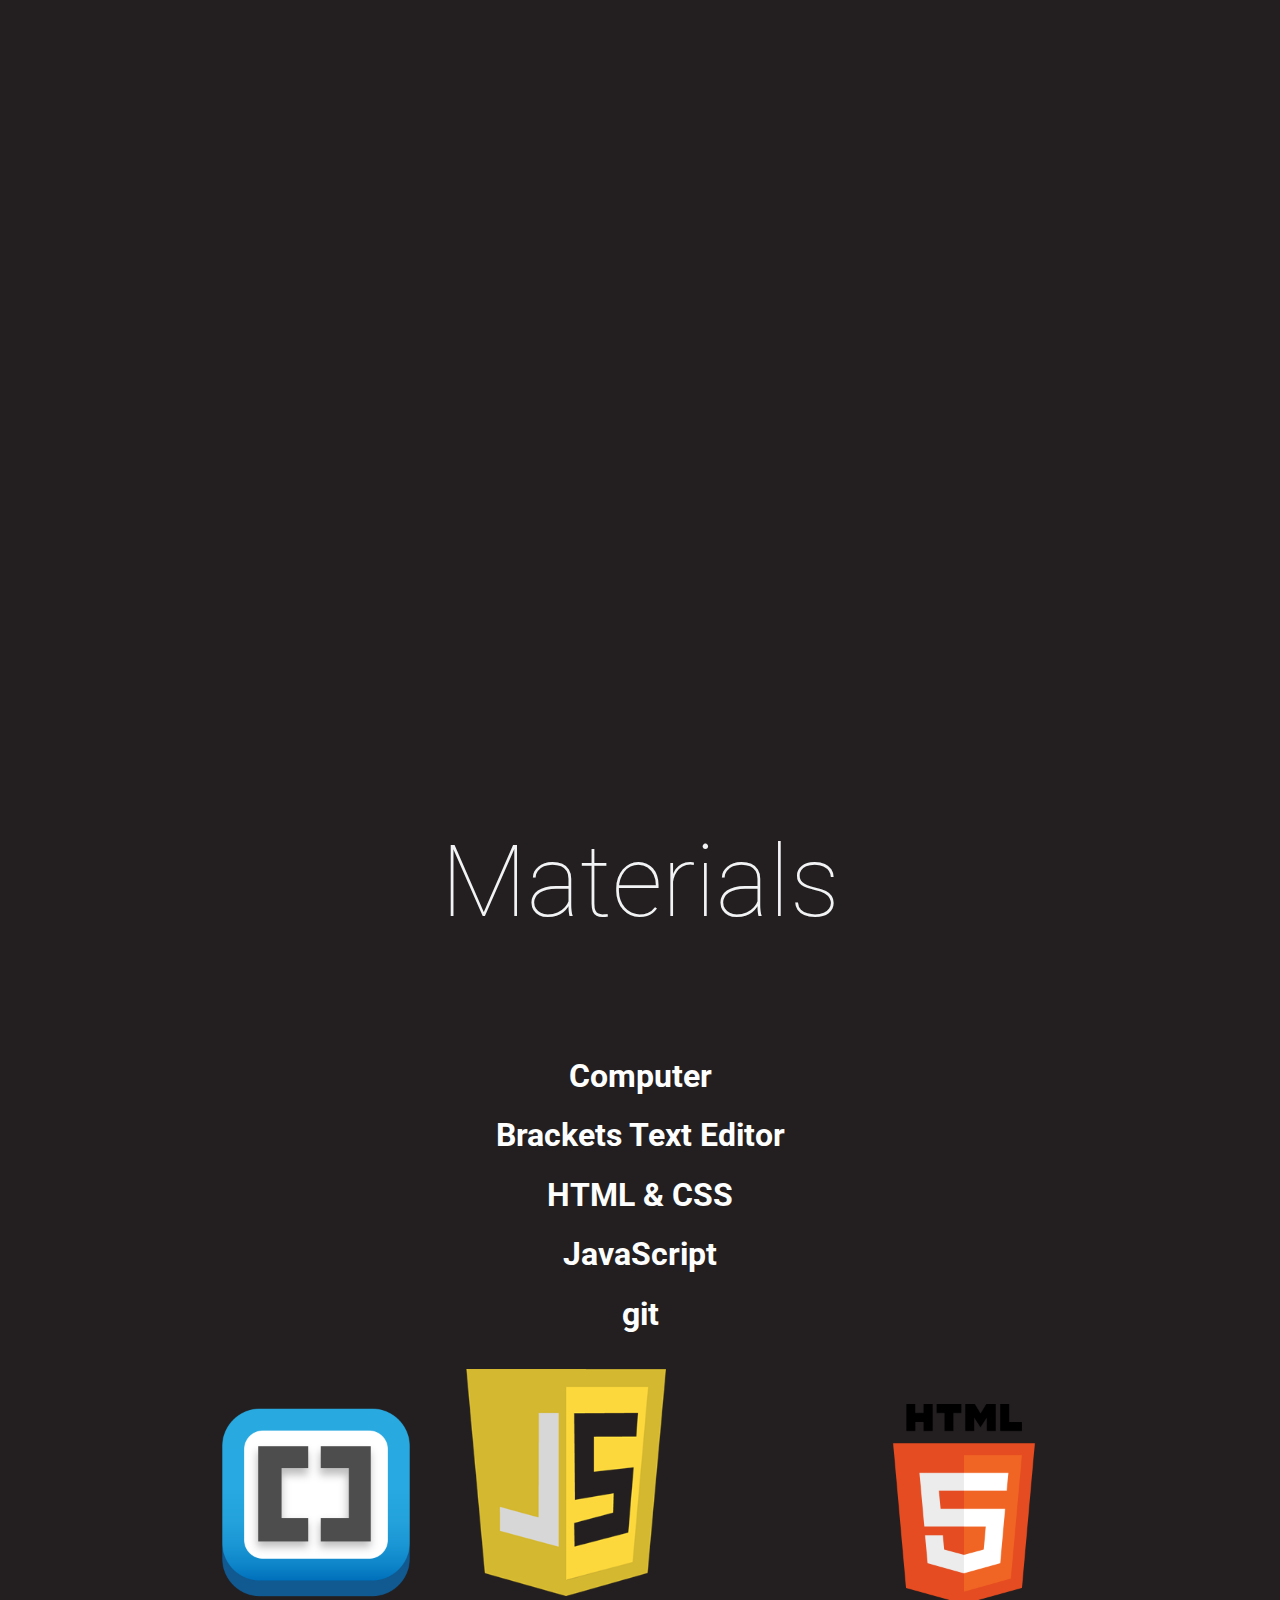
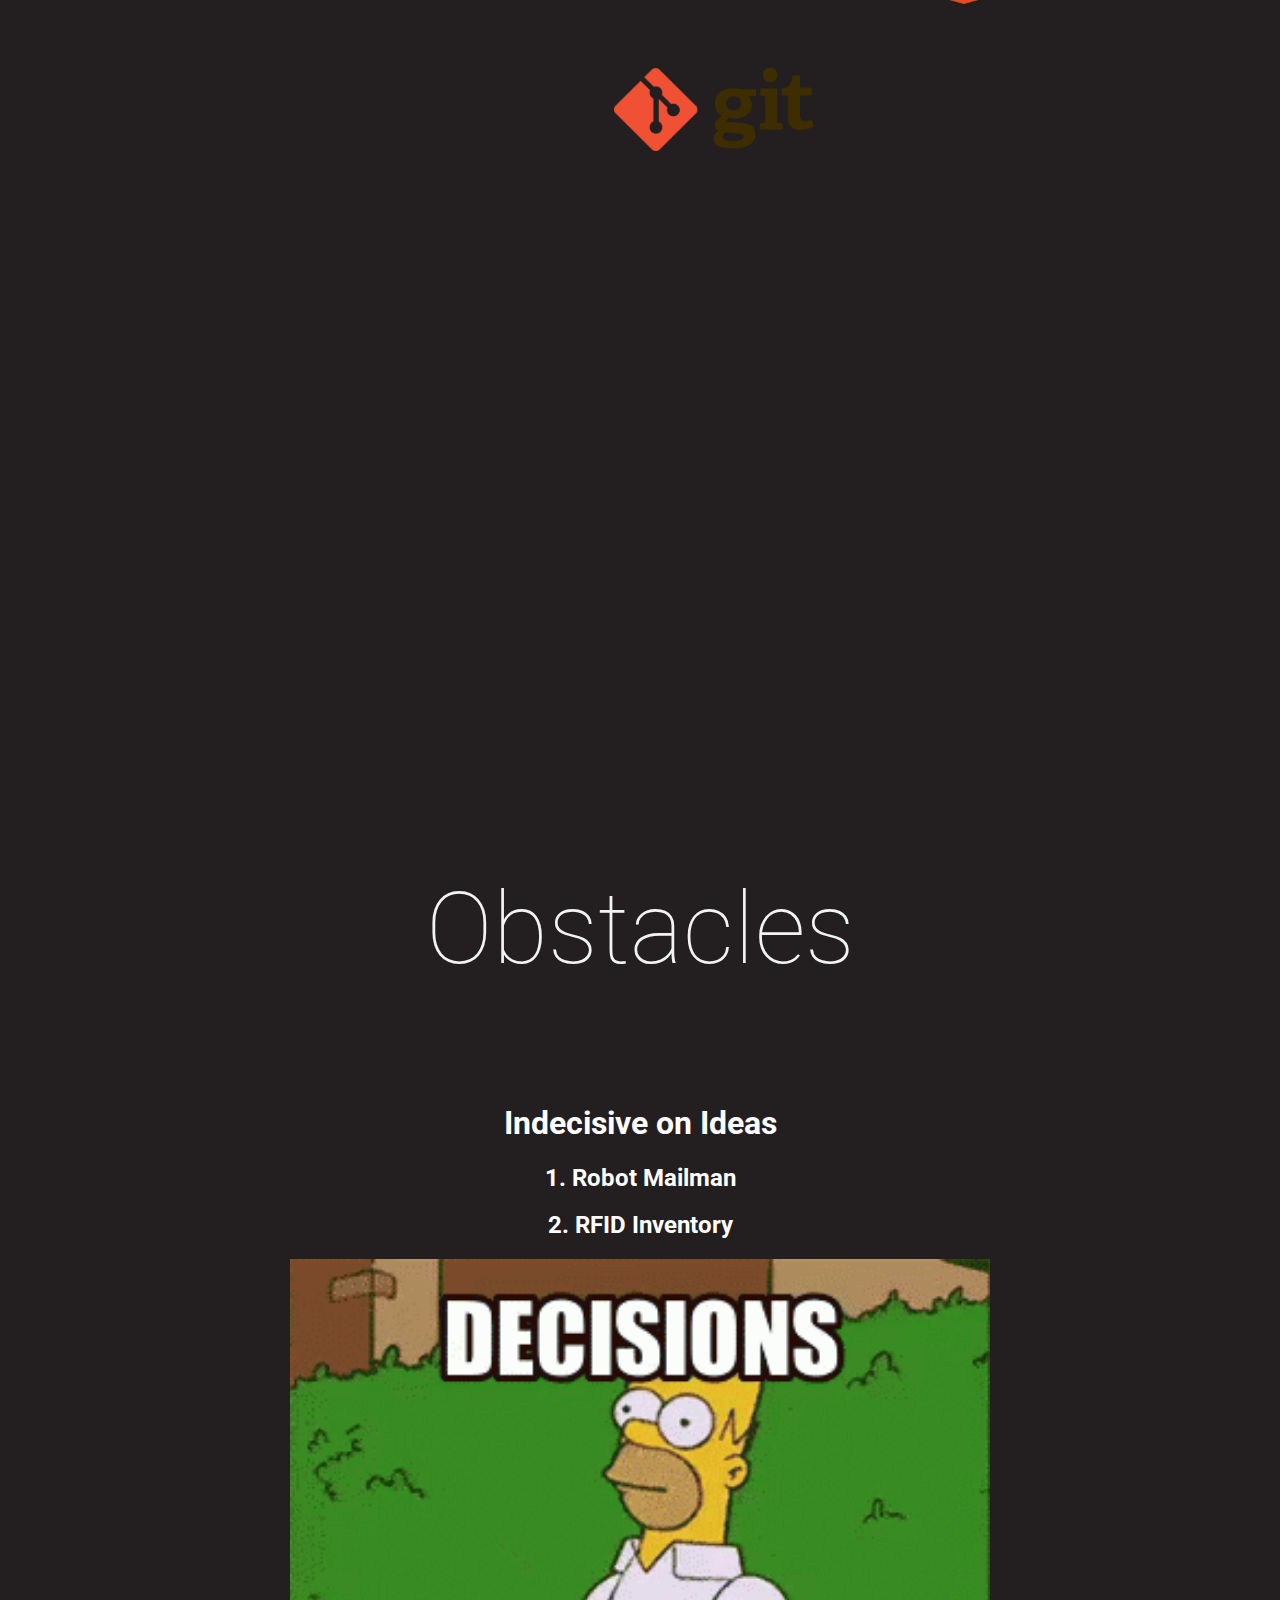
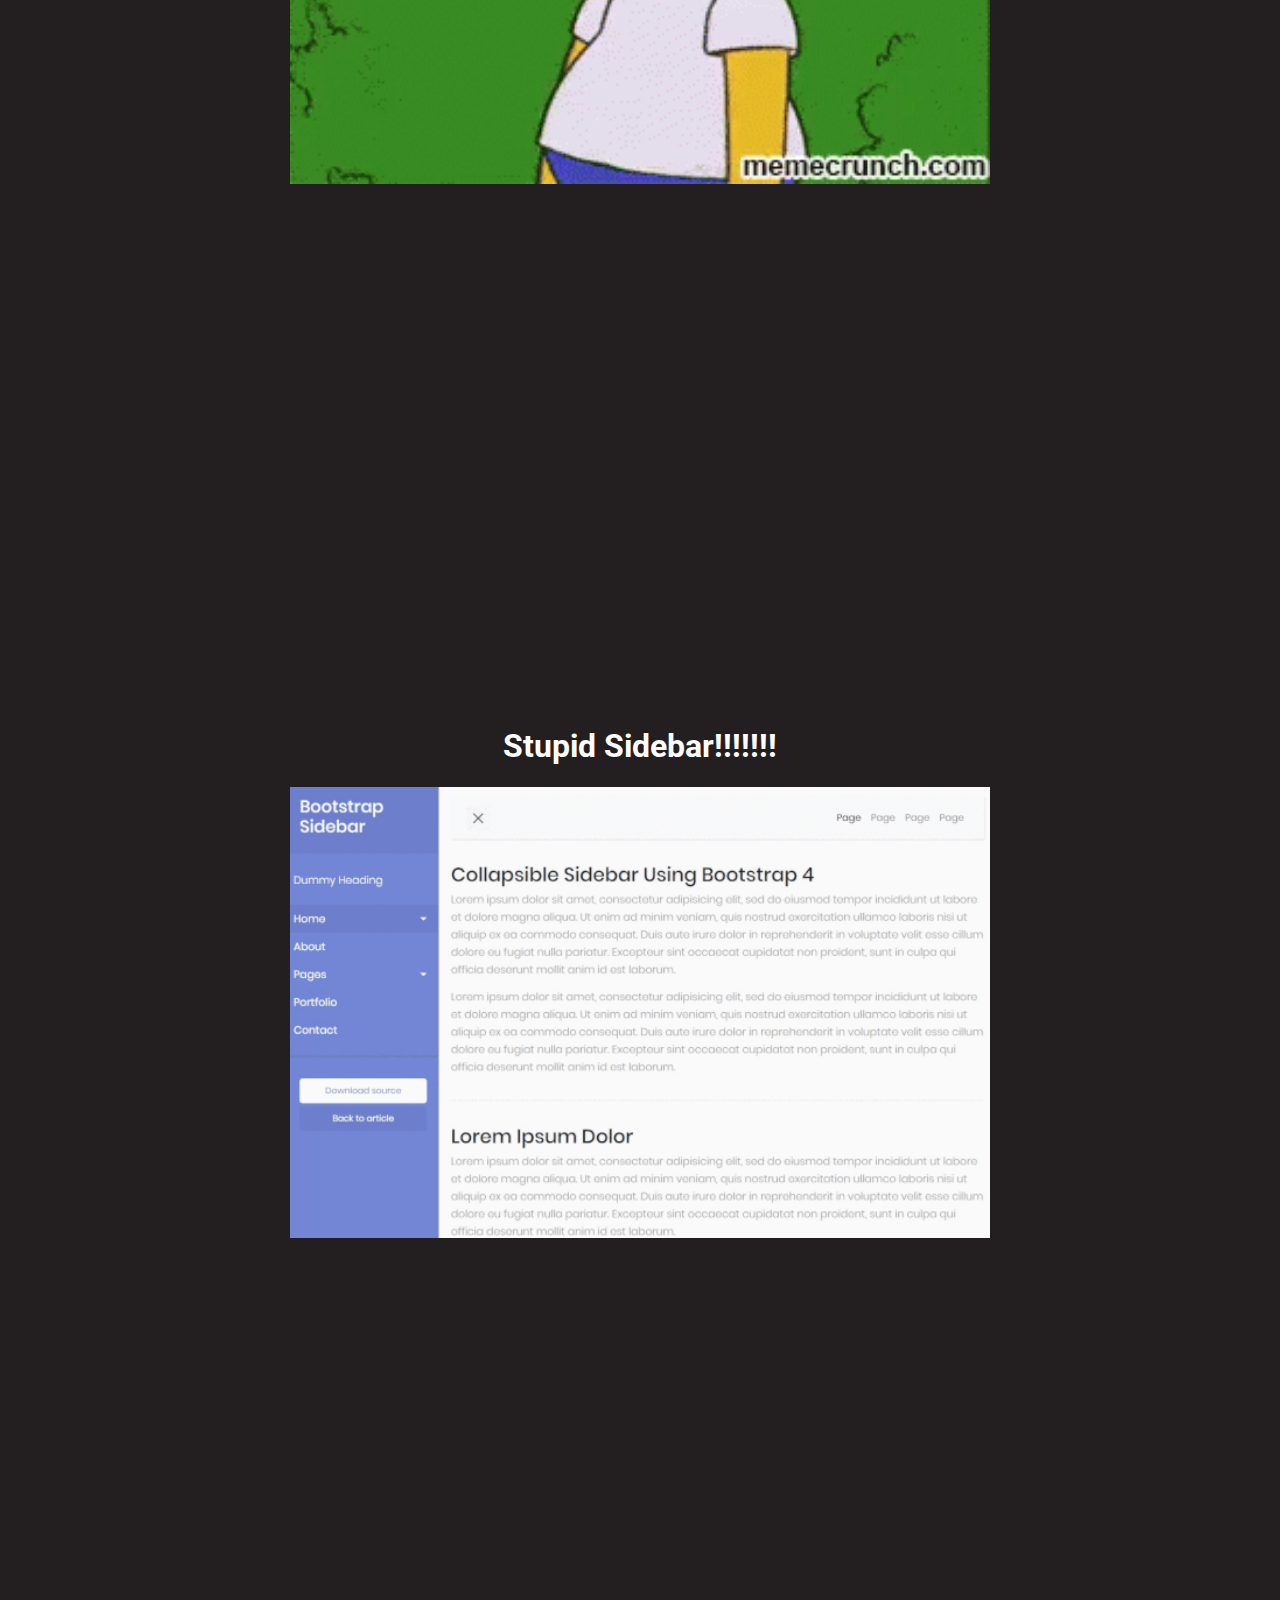
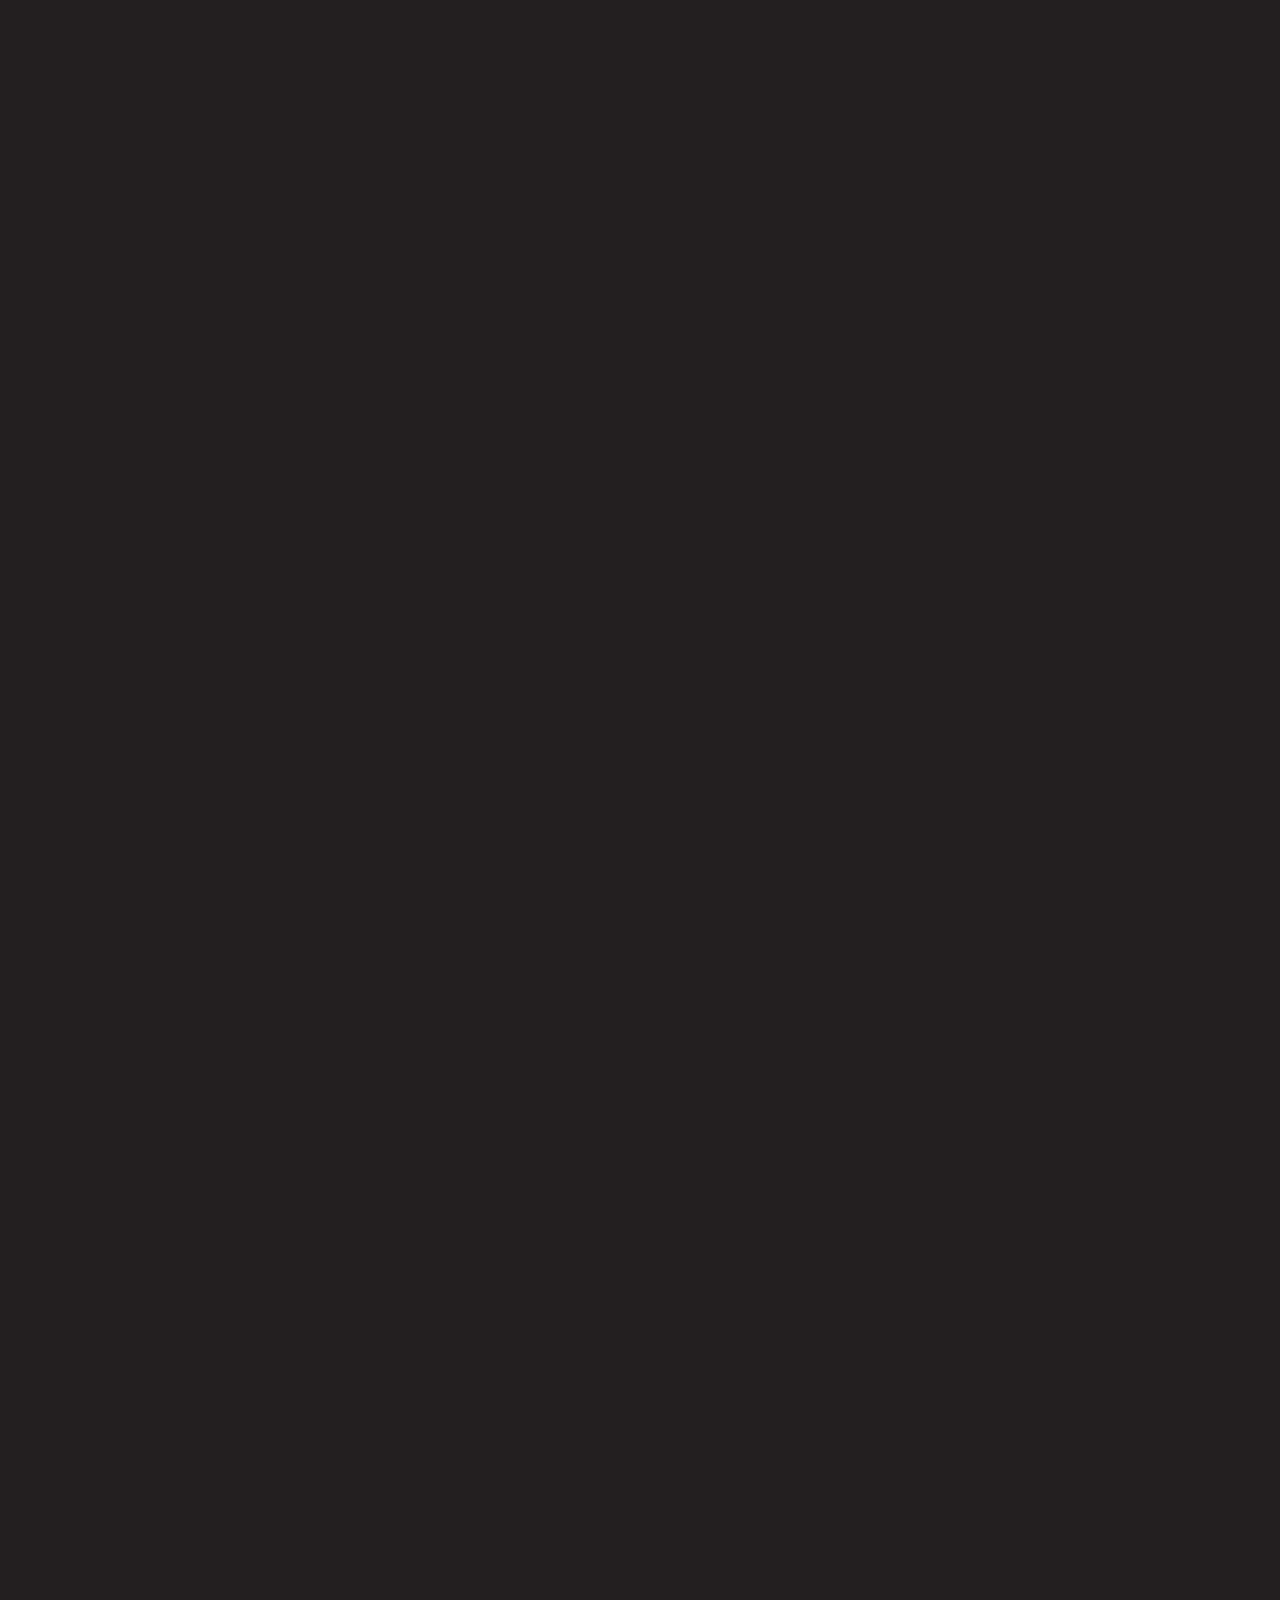
<file: presentation.html>
<!DOCTYPE html>
<html lang="en">

<head>

    <title>Cybersecurity Class Website</title>

    <meta charset="utf-8">
    <meta name="viewport" content="width=device-width, initial-scale=1">

    <!-- css for the rest of the page-->
    <link rel="stylesheet" type="text/css" href="stylesheets/overallstylesheet.css">
    <link rel="stylesheet" type="text/css" href="stylesheets/presentation.css">
    <link rel="stylesheet" type="text/css" href="stylesheets/sidebar.css">

    <!-- FAVICON -->
    <link rel="shortcut icon" href="icon.ico" type="image/x-icon">

    <!-- this makes every link open to another page -->
    <base target="_blank">

</head>

<body background-color="#231F20">


    <!-- navigation bar -->
    <div class="nav">
        <ul>
            <li><a target="_self" class="active" href="index.html" style="padding: 10px 10px 8px 10px"><img id="logo" src="Icon.png"> </a></li>
            <li><a target="_self" class="active" href="presentation.html">Presentation</a></li>
        </ul>
    </div>

    <!-- side bar -->
    <div id="mySidebar" class="sidebar">
        <a target="_self" href="#summary">Summary</a>
        <a target="_self" href="#objectives">A+ Objectives</a>
        <a target="_self" href="#materials">Materials</a>
        <a target="_self" href="#obstacles">Obstacles</a>
        <a target="_self" href="#future">Future Plans</a>
        <a target="_self" href="#references">References</a>

    </div>

    <div class="topLine">....</div>
    <button class="openbtn" id="button">☰</button>
    <div class="container1" id="main">


        <!-- page content -->


        <p class="slide" style="margin: 100px 200px 200px 200px;">M Cybersecurity Website</p>

        <div style="height: 1000px"></div>

        <p class="slide" id="summary"> What is the Problem?</p>
        <h1>We are not as known as the other programs in the Academies</h1>
        <p><img src="unknown.jpg"></p>


        <div style="height: 1000px"></div>


        <p class="slide">What is Our Solution?</p>
        <h1>Create a Class Website</h1>
        <p><img src="Website.jpg"></p>


        <div style="height: 1000px"></div>


        <p class="slide">What are the expected Results?</p>
        <h1>1. Attract more opportunities</h1>
        <h1>2. Attract potential students and sponsors</h1>
        <p><img src="students.png" width="700px"></p>


        <div style="height: 500px"></div>

        <a href="index.html"><img src="Icon.png" width="200px"></a>

        <div style="height: 500px"></div>


        <p class="slide" id="objectives"> A+ Objectives</p>
        <h1>902 - 4.2 Given a scenario, troubleshoot common PC security issues with appropriate tools and best practices.</h1>
        <h1>902 - 2.4 Summarize the properties and purpose of services provided by networked hosts</h1>
        <p><img src="hosting.jpg" width="700px"></p>


        <div style="height: 1000px"></div>

        <p class="slide" id="materials">Materials</p>
        <h1>Computer</h1>
        <h1>Brackets Text Editor</h1>
        <h1>HTML & CSS</h1>
        <h1>JavaScript</h1>
        <h1>git</h1>
        <p style="float: left; position: relative; margin: 50px 50px 50px 0"><img src="brackets.png" width="200px"></p>
        <p style="float: right; inherit; position: relative; margin: 50px 0 50px 50px"><img src="html.png" width="200px"></p>
        <p style="float: left; position: relative"><img src="js.png" width="200px"></p>
        <p style="float: right; position: relative; margin: 50px 0 50px 50px"><img src="git.png" width="200px"></p>

        <div style="height: 1000px"></div>


        <p class="slide" id="obstacles"> Obstacles</p>
        <h1>Indecisive on Ideas</h1>
        <h2>1. Robot Mailman</h2>
        <h2>2. RFID Inventory</h2>
        <p><img src="decision.gif" width="700px"></p>

        <div style="height: 500px"></div>

        <h1>Stupid Sidebar!!!!!!!</h1>
        <p><img src="sidebar.gif" width="700px"></p>

        <div style="height: 1000px"></div>

        <div style="height: 1000px"></div>

        <p class="slide" id="future"> Future Plans</p>
        <h1>Host the website on LCPS Blog</h1>
        <span>
            <a href="https://blogs.lcps.org/matacyber/">
                https://blogs.lcps.org/matacyber/
            </a>
        </span>
        <p><img src="blogQrCode.png" width="400px"></p>
        <div style="height: 400px"></div>
        <h1>Update the Student Accomplishment page with student projects from this year</h1>
        <div style="height: 400px"></div>
        <h1>Update the FAQ page with input from you all</h1>
        <p><img src="faqQrCode.png" width="400px"></p>


        <div style="height: 1000px"></div>



        <p class="slide" id="references"> References</p>
        <h1>Dorfman, J., & Mervine, J. (n.d.). Bootstrapcdn. Retrieved from https://www.bootstrapcdn.com/</h1>
        <h1>HTML. (n.d.). Retrieved from https://www.w3schools.com/</h1>
        <h1>HTML Color Codes. (2015, September 03). Retrieved from https://htmlcolorcodes.com/</h1>
        <h1>Otto, M., & Thornton, J. (n.d.). Bootstrap. Retrieved from https://getbootstrap.com/</h1>
    </div>



    <!-- footer -->
    <footer id="footer">
        <p id="footer">Coded by Arienbelle &amp; Jessica - <a target="_self" href="mailto:jeremy.staples@lcps.org">Contact Us</a> - All Rights Reserved</p>
    </footer>


    <script>
        document.getElementById("button").addEventListener("click", open_close);
        var menuState = 0 // close
        function open_close() {
            if (menuState === 0) {
                openNav();
            } else {
                closeNav();
            }
            console.log(menuState);
        }

        function openNav() {
            menuState = 1;
            document.getElementById("mySidebar").style.width = "250px";
            document.getElementById("main").style.marginLeft = "280px";
            document.getElementById("button").style.marginLeft = "250px";
            document.getElementById("button").innerHTML = "×";
        }

        function closeNav() {
            menuState = 0;
            document.getElementById("mySidebar").style.width = "0";
            document.getElementById("main").style.marginLeft = "200px";
            document.getElementById("button").style.marginLeft = "0";
            document.getElementById("button").innerHTML = "☰";
        }

    </script>
</body>

</html>
</file>
<file: stylesheets/overallstylesheet.css>
@import url('https://fonts.googleapis.com/css?family=Roboto:100,300,400');

/*the body*/
body {
    background-color: #231F20;
    color: #FEFEFE;
    margin-top: 0px;
    margin-bottom: 0px;
    margin-left: 0px;
    margin-right: 0px;
    padding: 0;
    font-family: "Roboto", sans-serif;
    position: relative;
}

/* DONT REMOVE, THIS IS FOR THE FOOTER APPARENTLY */
body::after {
    content: '';
    display: block;
    height: 50px;
    /* Set same as footer's height */
}

.topLine {
    background-color: #6CCEED;
    color: #231F20;
    height: 2px;
}

/* the style for each big heading */
#title {
    font-size: 70px;
    font-weight: 100;
    text-align: center;
    margin: 30px;
}

/*footer*/
#footer {
    left: 0;
    bottom: 0;
    width: 100%;
    color: #797D7F;
    text-align: center;
    font-size: 10px;
    background-color: transparent;
    font-weight: 100;
    position: absolute;
    height: 50px;
    padding-bottom: 0;
    margin-bottom: 0;
}

footer p a {
    text-decoration: none;
    color: #797D7F;
}

footer p a:hover {
    color: #6CCEED;
}

p {
    line-height: 1.5;
    font-family: "Roboto", sans-serif;
    font-weight: 300;
    color: #F2F3F4;
    font-size: 15px;
}

span a{
        color: #6CCEED;
}

span a:link {
    color: #6CCEED;
    font-weight: 400;
    text-decoration: none;
}

span a:visited {
    color: #6CCEED;
    text-decoration: none;
}

/* mouse over link */
span a:hover {

    color: hotpink;
}


/*position of the nav bar and color*/
ul {
    list-style-type: none;
    margin: 0;
    padding: 0;
    overflow: hidden;
    background-color: #231F20;

}

/*how the nav bar is floating*/
li {
    float: right;
}

/*how the nav bar is colored and stuff*/
li a {
    display: block;
    color: #FEFEFE;
    text-align: center;
    padding: 14px 16px;
    text-decoration: none;
    font-family: "roboto", sans-serif;
}

/*hover background color*/
li a:hover {
    background-color: #6CCEED;
}

#logo {
    width: 25px;
}

/* Oppa Sidebar styles */
.sidebar {
    height: 100%;
    width: 0;
    position: fixed;
    z-index: 1;
    top: 0;
    left: 0;
    background-color: #6CCEED;
    overflow-x: hidden;
    transition: 0.5s;
    padding-top: 60px;
}

.sidebar a {
    padding: 8px 8px 8px 32px;
    text-decoration: none;
    font-size: 25px;
    color: #EFEFEF;
    display: block;
    transition: 0.3s;
}

.sidebar a:hover {
    color: #231F20;
}



.openbtn {
    font-size: 25px;
    cursor: pointer;
    background-color: transparent;
    color: white;
    border: none;
    padding-left: 10px;
    margin-top: -45px;
    position: fixed;
    transition: margin-left .5s;
    border: none;
    text-decoration: none;
    outline-style: none;
}

.openbtn:hover {
    color: #6CCEED;
}

#main {
    transition: margin-left .5s;
    padding: 16px;
}

On smaller screens,
where height is less than 450px,
change the style of the sidenav (less padding and a smaller font size) @media screen and (max-height: 450px) {
    .sidebar {
        padding-top: 15px;
    }

    .sidebar a {
        font-size: 18px;
    }

    /* end of Sidebar styles */
</file>
<file: stylesheets/homestylesheet.css>
@import url('https://fonts.googleapis.com/css?family=Roboto:100,400');

/*the picture*/
.center {
    display: block;
    margin-left: auto;
    margin-right: auto;
    width: 30%;
    padding-top: 50px;
    padding-left: 50px;
    padding-right: 50px;
}

/*the text*/
.text {
    color: #EFEFEF;
    text-align: center;
    padding-top: 50px;
    padding-bottom: 60px;
    margin-left: 150px;
    margin-right: 150px;
    line-height: 1.5;
    font-family: "Roboto", sans-serif;
    font-weight: 300;
}
</file>
<file: stylesheets/aboutUsstylesheet.css>
@import url('https://fonts.googleapis.com/css?family=Roboto:100,400');

/*the body*/
body {
    background-color: #231F20;
    overflow-x: hidden;
}

/* container for the main content of the page */
.container1 {
    font-family: "Roboto", sans-serif;
    margin: 30px;
}



/* the about us heading */
h1 {
    font-weight: 400;
}

/* the about us paragraph */
p {
    font-weight: 100;

}



#logo {
    width: 25px;
}

.courses {
    padding-left: 30px;
}

.credits {
    padding-left: 60px;
}

.creditLinks {
    padding-left: 60px;
    line-height: 30px;
}
</file>
<file: stylesheets/sidebar.css>
body {
    margin: 0px;
    padding-top: 0px;
    font-family: "Roboto", sans-serif;
}

#sidebar {
    background-color: #4EBDE5;
    padding-bottom: 10%;
    width: 200px;
    height: 100vh;
    display: block;
    position: fixed;
    left: 0px;
    top: 0px;
}

.sidebarLiA {
    background-color: #4EBDE5;
    color: #EFEFEF;
    display: block;
    width: 180px;
    padding: 10px;
    text-decoration: none;
    position: center;
}
</file>
<file: stylesheets/cyberpatriotstylesheet.css>
@import url('https://fonts.googleapis.com/css?family=Roboto:100,400');

/*the body*/
body {
    background-color: #231F20;
    overflow-x: hidden;
}

/* container for the main content of the page */
.container1 {
    font-family: "Roboto", sans-serif;
    margin: 30px;
}

/*the text*/
.text {
    color: #EFEFEF;
    text-align: center;
    padding-top: 20px;
    line-height: 1.5;
    font-family: "roboto", sans-serif;
}
</file>
<file: stylesheets/faqstylesheet.css>
@import url('https://fonts.googleapis.com/css?family=Roboto:100,400');

/*the body*/
body {
    background-color: #231F20;
    overflow-x: hidden;
}

/* container for the main content of the page */
.container1 {
    font-family: "Roboto", sans-serif;
    margin: 30px;
}

/*the text*/
.text {
    color: #EFEFEF;
    text-align: center;
    padding-top: 20px;
    line-height: 1.5;
    font-family: "roboto", sans-serif;
}
</file>
<file: stylesheets/presentation.css>
.container1{
    text-align: center;
    margin: 50px 200px 200px 200px;
}

.slide {
    font-size: 100px;
    font-weight: 100;
}

p {
    font-weight: 100px;
}
</file>
